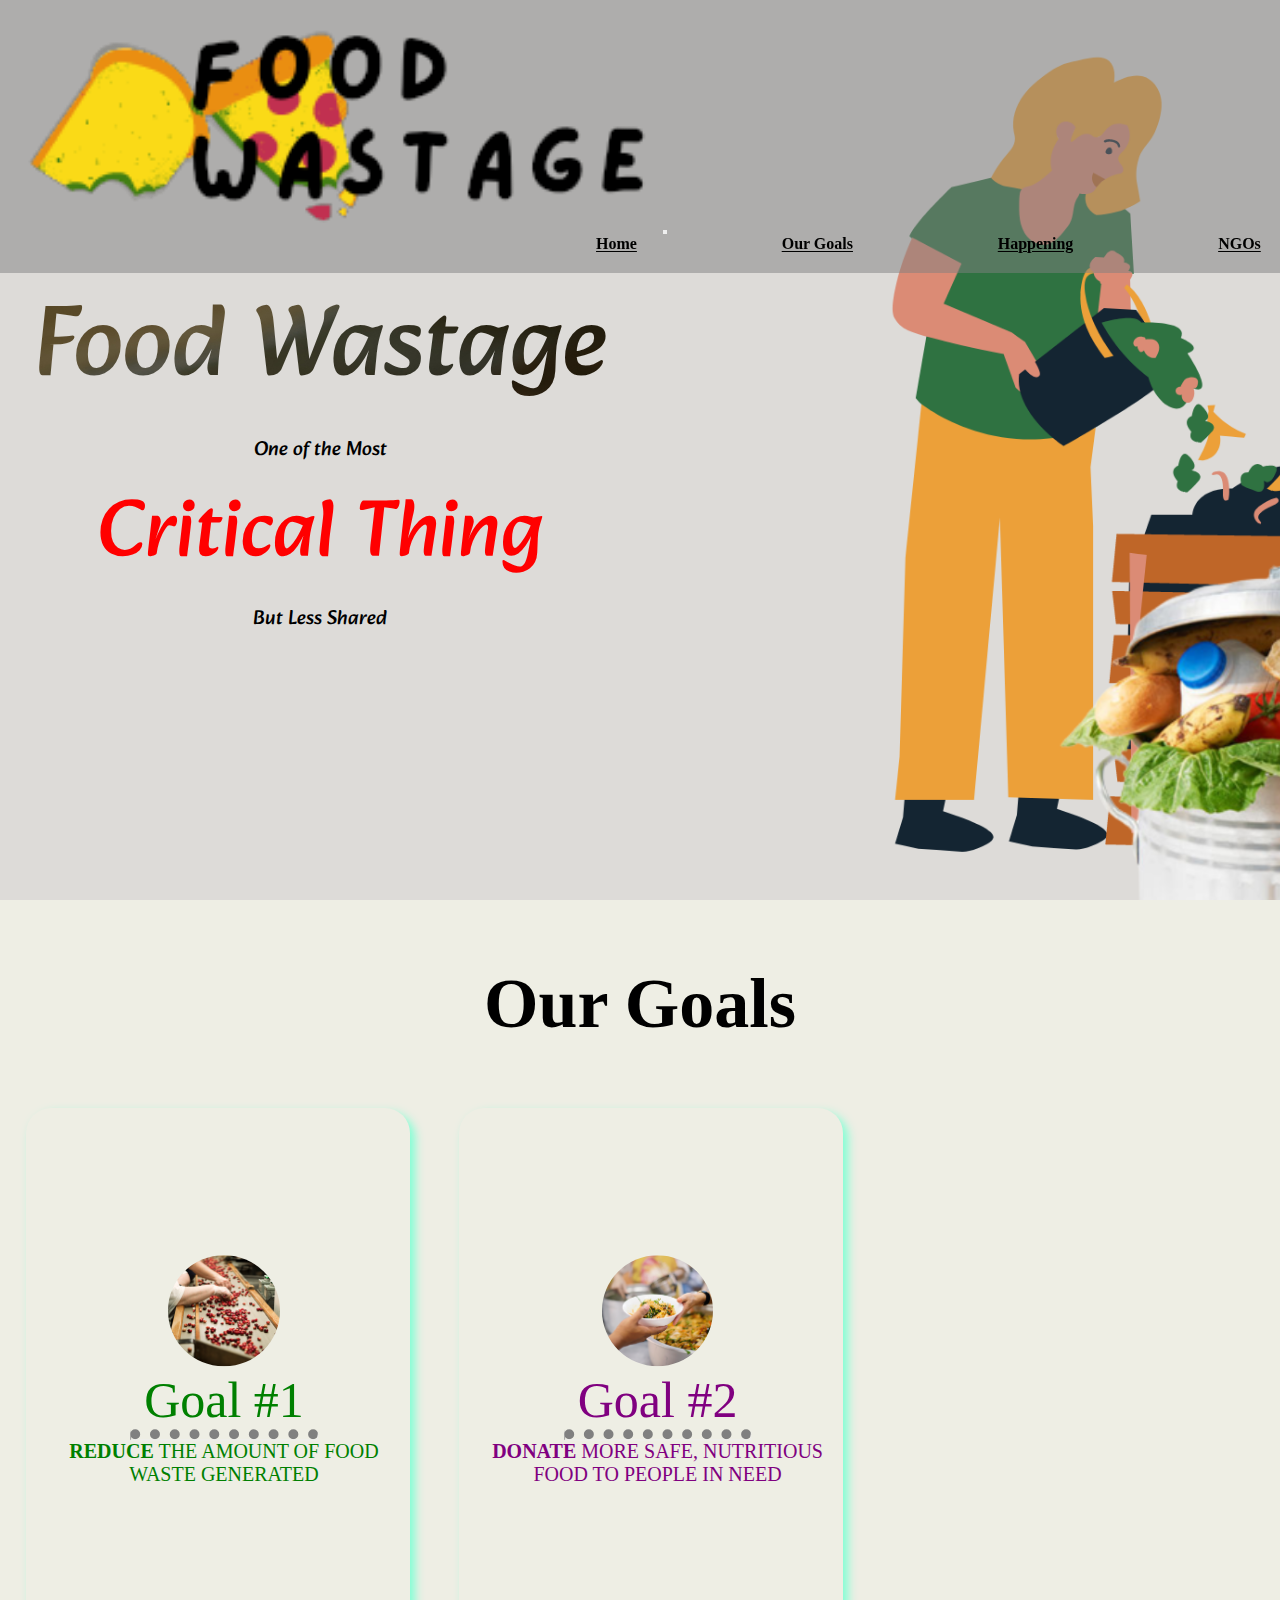
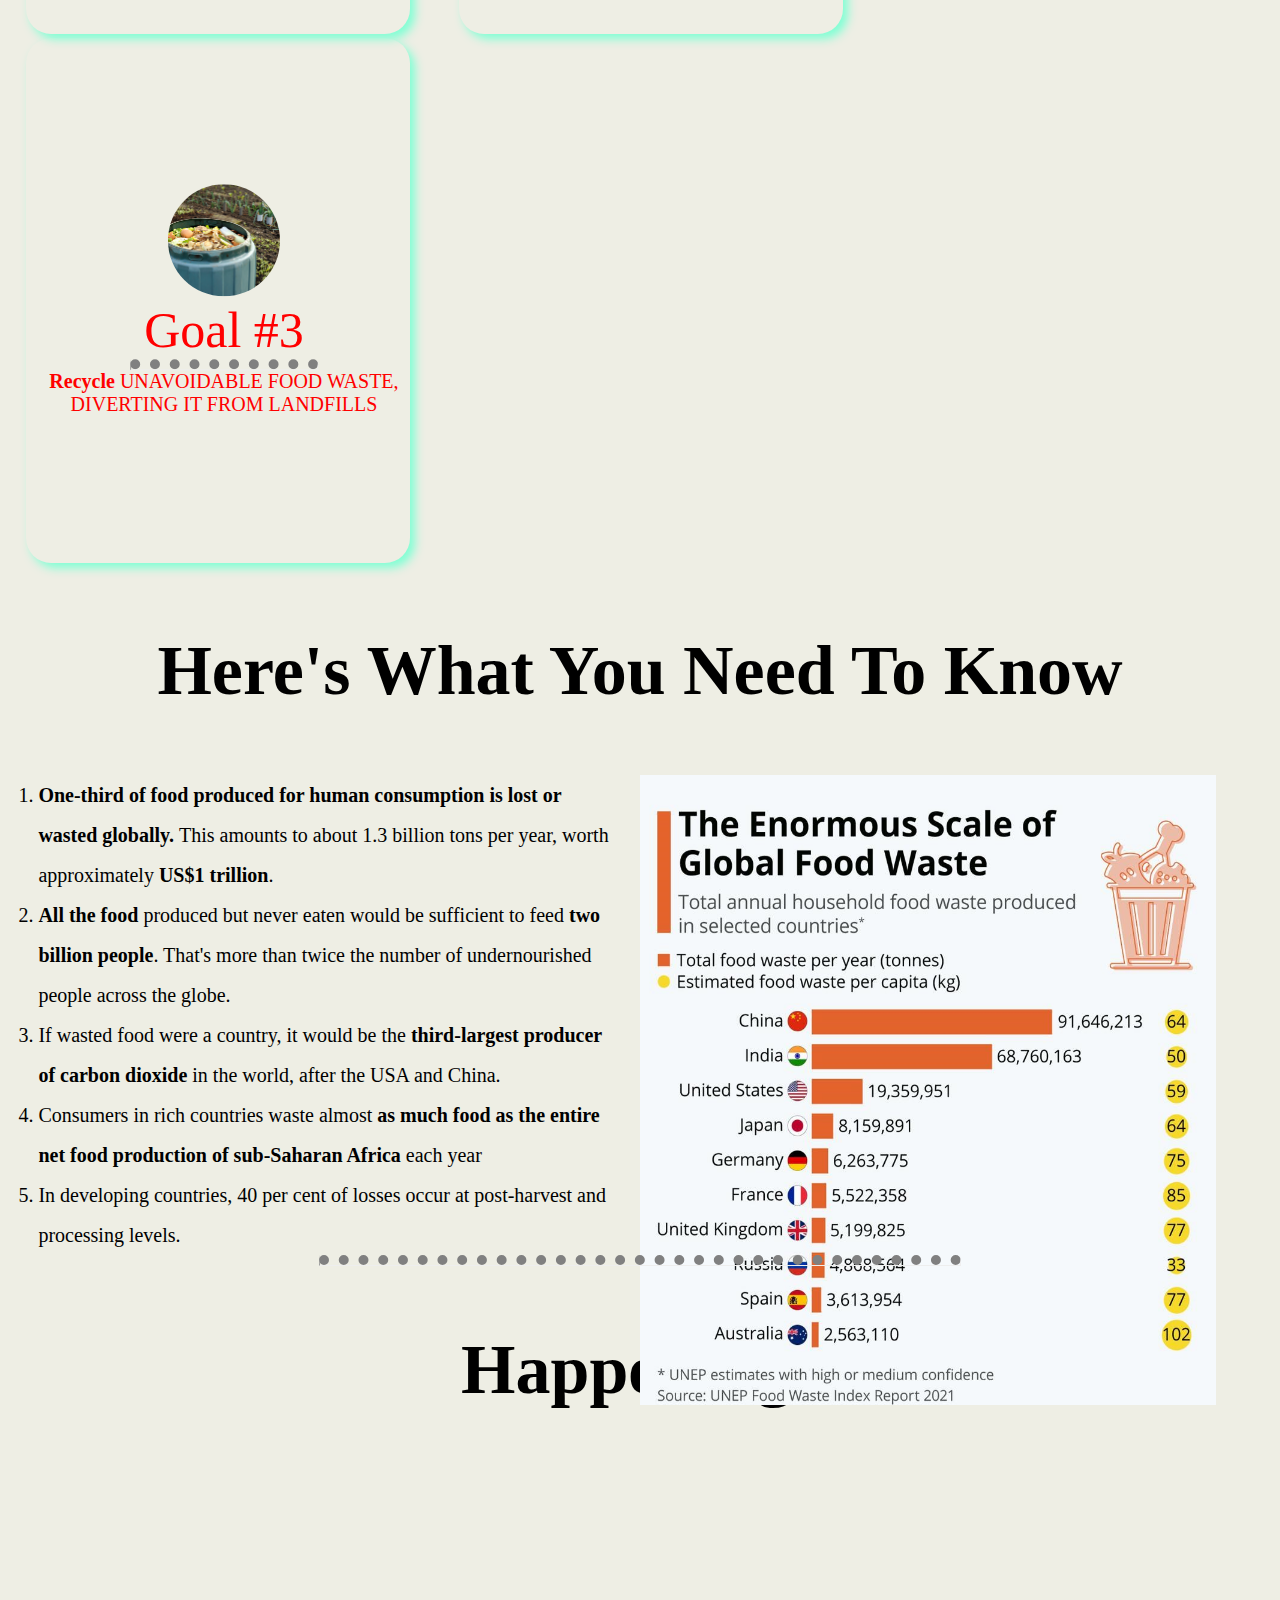
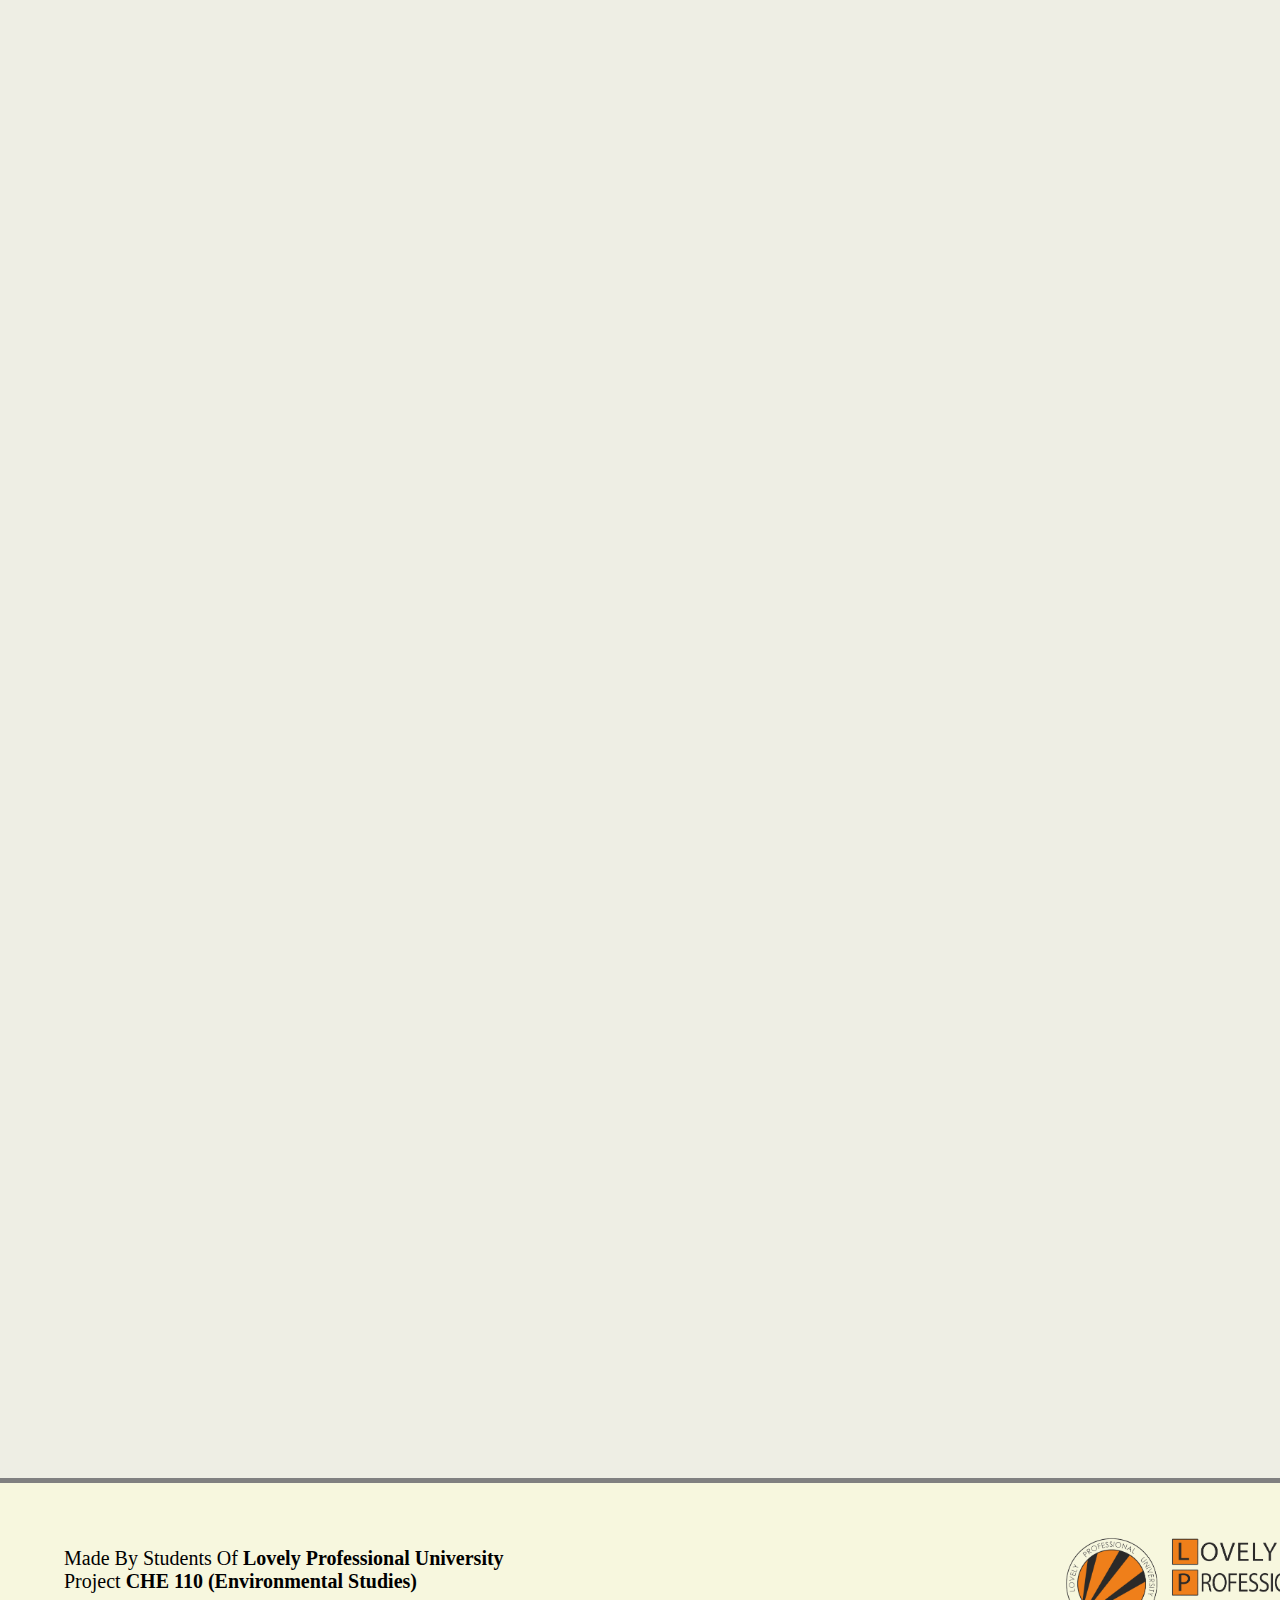
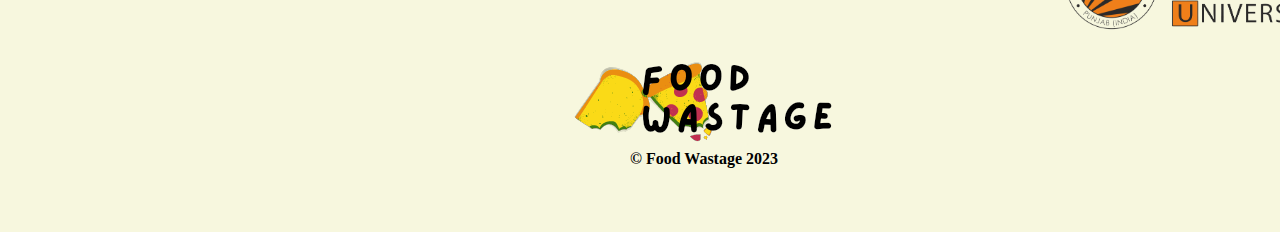
<file: Food Wastage/index.html>
<!DOCTYPE html>
<html lang="en">
<head>
    <meta charset="UTF-8">
    <meta http-equiv="X-UA-Compatible" content="IE=edge">

    <meta name="viewport" content="width=device-width, initial-scale=1.0">
    <title>Food Wastage</title>

    <link href="https://cdn.jsdelivr.net/npm/bootstrap@5.3.0-alpha3/dist/css/bootstrap.min.css" rel="stylesheet" integrity="sha384-KK94CHFLLe+nY2dmCWGMq91rCGa5gtU4mk92HdvYe+M/SXH301p5ILy+dN9+nJOZ" crossorigin="anonymous">
    <link rel="stylesheet" href="style.css">

    <link rel="preconnect" href="https://fonts.googleapis.com">
    <link rel="preconnect" href="https://fonts.gstatic.com" crossorigin>
    <link href="https://fonts.googleapis.com/css2?family=Alkatra&display=swap" rel="stylesheet">
    <link rel="preconnect" href="https://fonts.googleapis.com">
    <link rel="preconnect" href="https://fonts.gstatic.com" crossorigin>
    <link href="https://fonts.googleapis.com/css2?family=Rajdhani:wght@400;500&display=swap" rel="stylesheet">


    <link rel="apple-touch-icon" sizes="57x57" href="images/fav/apple-icon-57x57.png">
    <link rel="apple-touch-icon" sizes="60x60" href="images/fav/apple-icon-60x60.png">
    <link rel="apple-touch-icon" sizes="72x72" href="images/fav/apple-icon-72x72.png">
    <link rel="apple-touch-icon" sizes="76x76" href="images/fav/apple-icon-76x76.png">
    <link rel="apple-touch-icon" sizes="114x114" href="images/fav/apple-icon-114x114.png">
    <link rel="apple-touch-icon" sizes="120x120" href="images/fav/apple-icon-120x120.png">
    <link rel="apple-touch-icon" sizes="144x144" href="images/fav/apple-icon-144x144.png">
    <link rel="apple-touch-icon" sizes="152x152" href="images/fav/apple-icon-152x152.png">
    <link rel="apple-touch-icon" sizes="180x180" href="images/fav/apple-icon-180x180.png">
    <link rel="icon" type="image/png" sizes="192x192"  href="images/fav/android-icon-192x192.png">
    <link rel="icon" type="image/png" sizes="32x32" href="images/fav/favicon-32x32.png">
    <link rel="icon" type="image/png" sizes="96x96" href="images/fav/favicon-96x96.png">
    <link rel="icon" type="image/png" sizes="16x16" href="images/fav/favicon-16x16.png">
    <link rel="manifest" href="images/fav/manifest.json">
    <meta name="msapplication-TileColor" content="#ffffff">
    <meta name="msapplication-TileImage" content="images/fav/ms-icon-144x144.png">
    <meta name="theme-color" content="#ffffff">

</head>
<body>

    <nav class="navbar navbar-expand-lg bg-body-tertiary">
        <div class="container-fluid">
          <a class="navbar-brand" href="/index.html"><img src="images/logo.png" alt="logo" width="50%"></a>
          <button class="navbar-toggler" type="button" data-bs-toggle="collapse" data-bs-target="#navbarNavAltMarkup" aria-controls="navbarNavAltMarkup" aria-expanded="false" aria-label="Toggle navigation">
            <span class="navbar-toggler-icon"></span>
          </button>
          <div class="collapse navbar-collapse" id="navbarNavAltMarkup">
            <div class="navbar-nav">
              <a class="nav-link active" aria-current="page" href="#">Home</a>
              <a class="nav-link" href="#ourGoals">Our Goals</a>
              <a class="nav-link" href="#happening">Happening</a>
              <a class="nav-link" href="/donatingAgencies.html">NGOs</a>
            </div>
          </div>
        </div>
      </nav>

      <div id="home">
        <div class="container">
            <span class="topic">Food Wastage</span>  <br>
            <span class="hl"> One of the Most</span>  <br>
            <span class="rd"> Critical Thing </span>  <br>
            <span class="hl"> But Less Shared</span>  <br>
        </div>
      </div>

      <div id="ourGoals">
        
        <h2>Our Goals</h2>
        <div class="containerForCard">
            <div class="card reduce">
                <div class="front">
                    <img src="images/reduce.jpg" alt="reduce"> <br>
                    <span class="head"> Goal #1 </span> <br>
                    <hr>
                    <strong>REDUCE</strong> THE AMOUNT OF FOOD WASTE GENERATED
                </div>
                <div class="content">
                    A rough estimated figure by the Food and Agricultural Organisation (FAO) - Approximately 40% of the food produced in India is wasted every year due to fragmented food and inefficacious supply chain system
                </div>
            </div> 

            <div class="card donate">
                <div class="front">
                    <img src="images/donate.png" alt="donate"> <br>
                    <span class="head"> Goal #2 </span> <br><hr>
                    <strong>DONATE</strong> MORE SAFE, NUTRITIOUS FOOD TO PEOPLE IN NEED
                </div>
                <div class="content">
                    Some generated food waste is safe to eat, and can be donated to food banks and anti-hunger organizations, providing nutrition to those in need.
                </div>
            </div> 

            <div class="card recycle">
                <div class="front">
                    <img src="images/recycle.jpg" alt="recycle"> <br>
                    <span class="head"> Goal #3 </span> <br><hr>
                    <strong>Recycle</strong> UNAVOIDABLE FOOD WASTE, DIVERTING IT FROM LANDFILLS
                </div>
                <div class="content">
                    For food waste, a landfill is the end of the line; but when composted, it can be recycled into soil or energy.
                </div>
            </div> 
        </div>

      </div>



      <div id="highlights">
        <h2>Here's What You Need To Know</h2>
        <div class="hilCon">
            <ol>
                <li>
                    <p><strong> One-third of food produced for human consumption is lost or wasted globally. </strong>This amounts to about 1.3 billion tons per year, worth approximately <strong>US$1 trillion</strong>.</p>
                </li>
                <li>
                    <p><strong> All the food </strong>produced but never eaten would be sufficient to feed <strong>two billion people</strong>. That's more than twice the number of undernourished people across the globe.</p>
                </li>
                <li>
                    <p>If wasted food were a country, it would be the <strong>third-largest producer of carbon dioxide</strong> in the world, after the USA and China.</p>
                </li>
                <li>
                    <p>Consumers in rich countries waste almost <strong>as much food as the entire net food production of sub-Saharan Africa</strong> each year</p>
                </li>
                <li>
                    <p>In developing countries, 40 per cent of losses occur at post-harvest and processing levels.</p>
                </li>
            </ol>
        </div>
        <img src="images/states.jpg" alt="stastics">
      </div>

      <hr>



      <div id="happening">
        <h2>Happenings</h2>
        <iframe width="100%" height="1600" src="https://rss.app/embed/v1/wall/tTNNDBpef0i6Z5pM" frameborder="0"></iframe>
      </div>

      <div id="footer">
        <span class="footerText">
            Made By Students Of <strong>Lovely Professional University</strong> <br>
            Project <strong>CHE 110 (Environmental Studies)</strong>
        </span>
        <img class="img" src="images/lpu.png" alt="University Logo">

        <br>

        <div class="copy"> <img src="images/logo.png" alt="logo"> <br><strong> &copy; Food Wastage 2023 </strong></div>
      </div>


    <script src="https://cdn.jsdelivr.net/npm/bootstrap@5.3.0-alpha3/dist/js/bootstrap.bundle.min.js" integrity="sha384-ENjdO4Dr2bkBIFxQpeoTz1HIcje39Wm4jDKdf19U8gI4ddQ3GYNS7NTKfAdVQSZe" crossorigin="anonymous"></script>
</body>
</html>
</file>
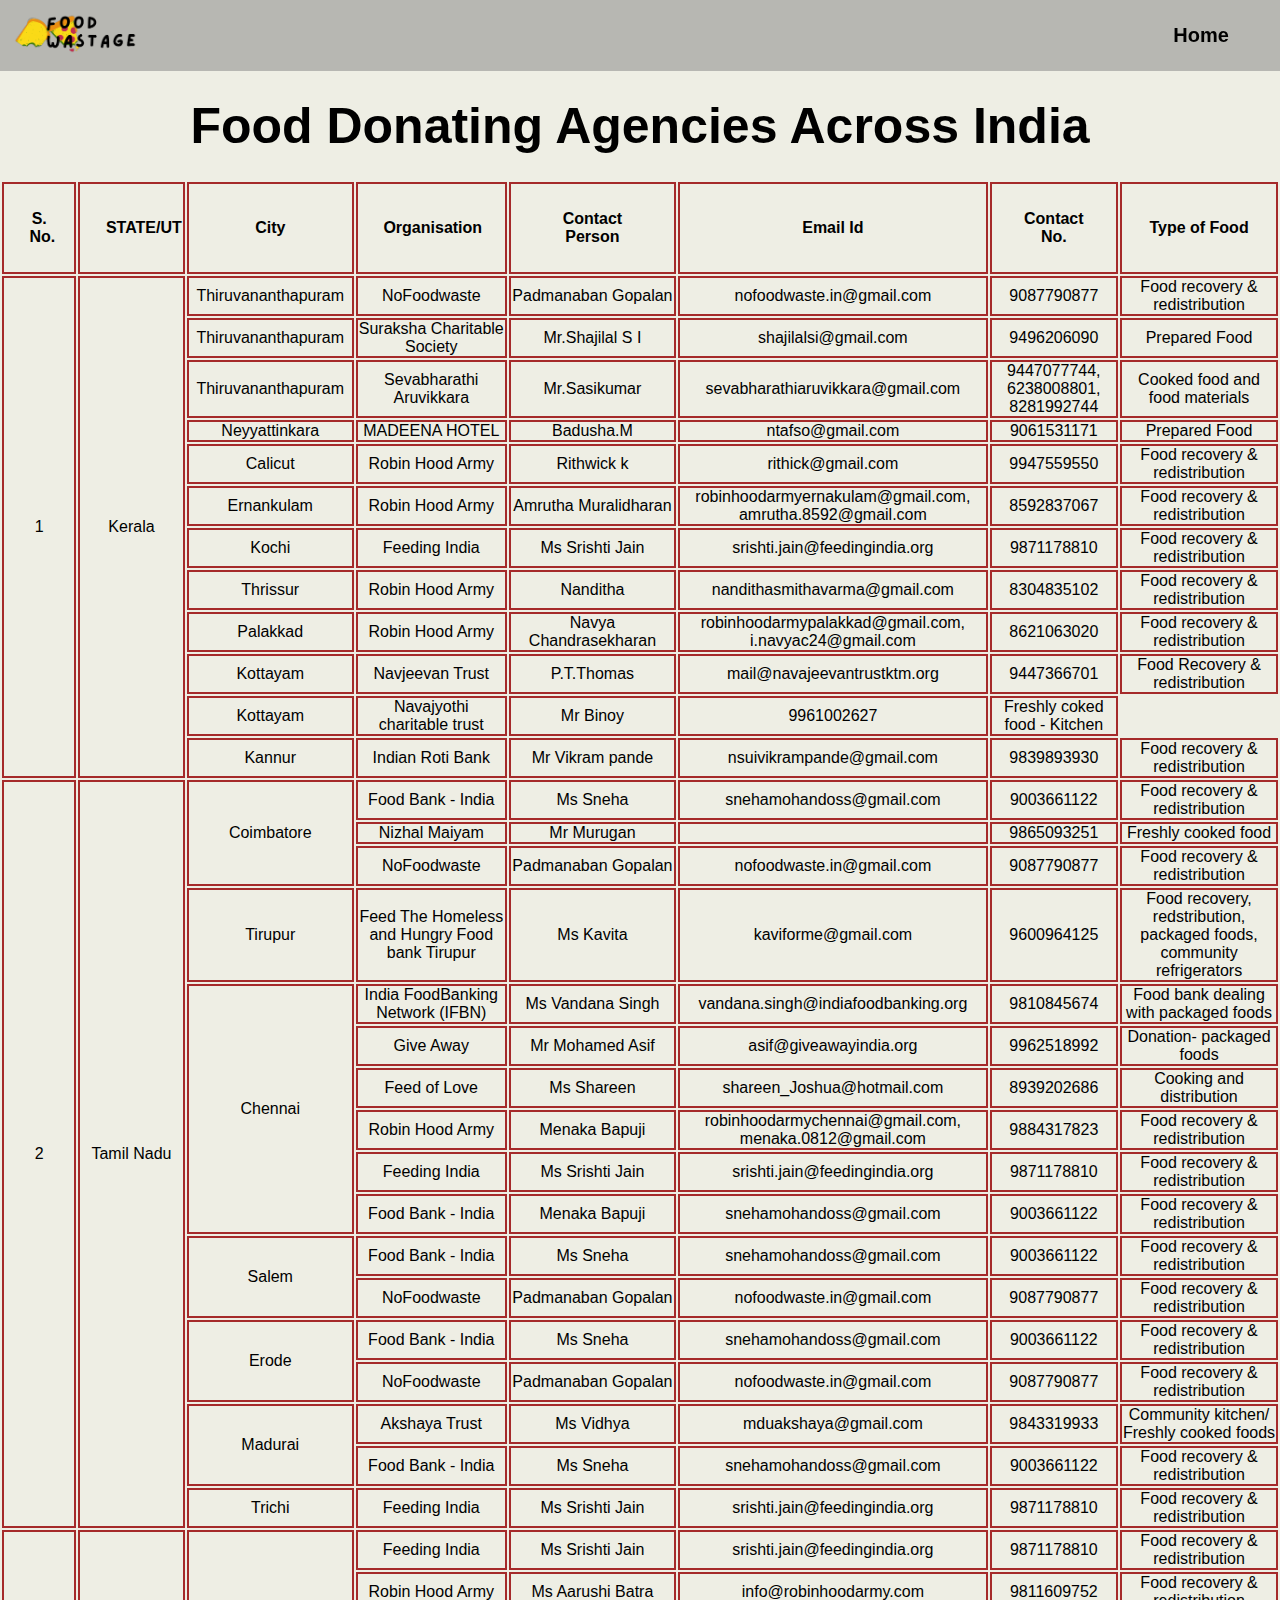
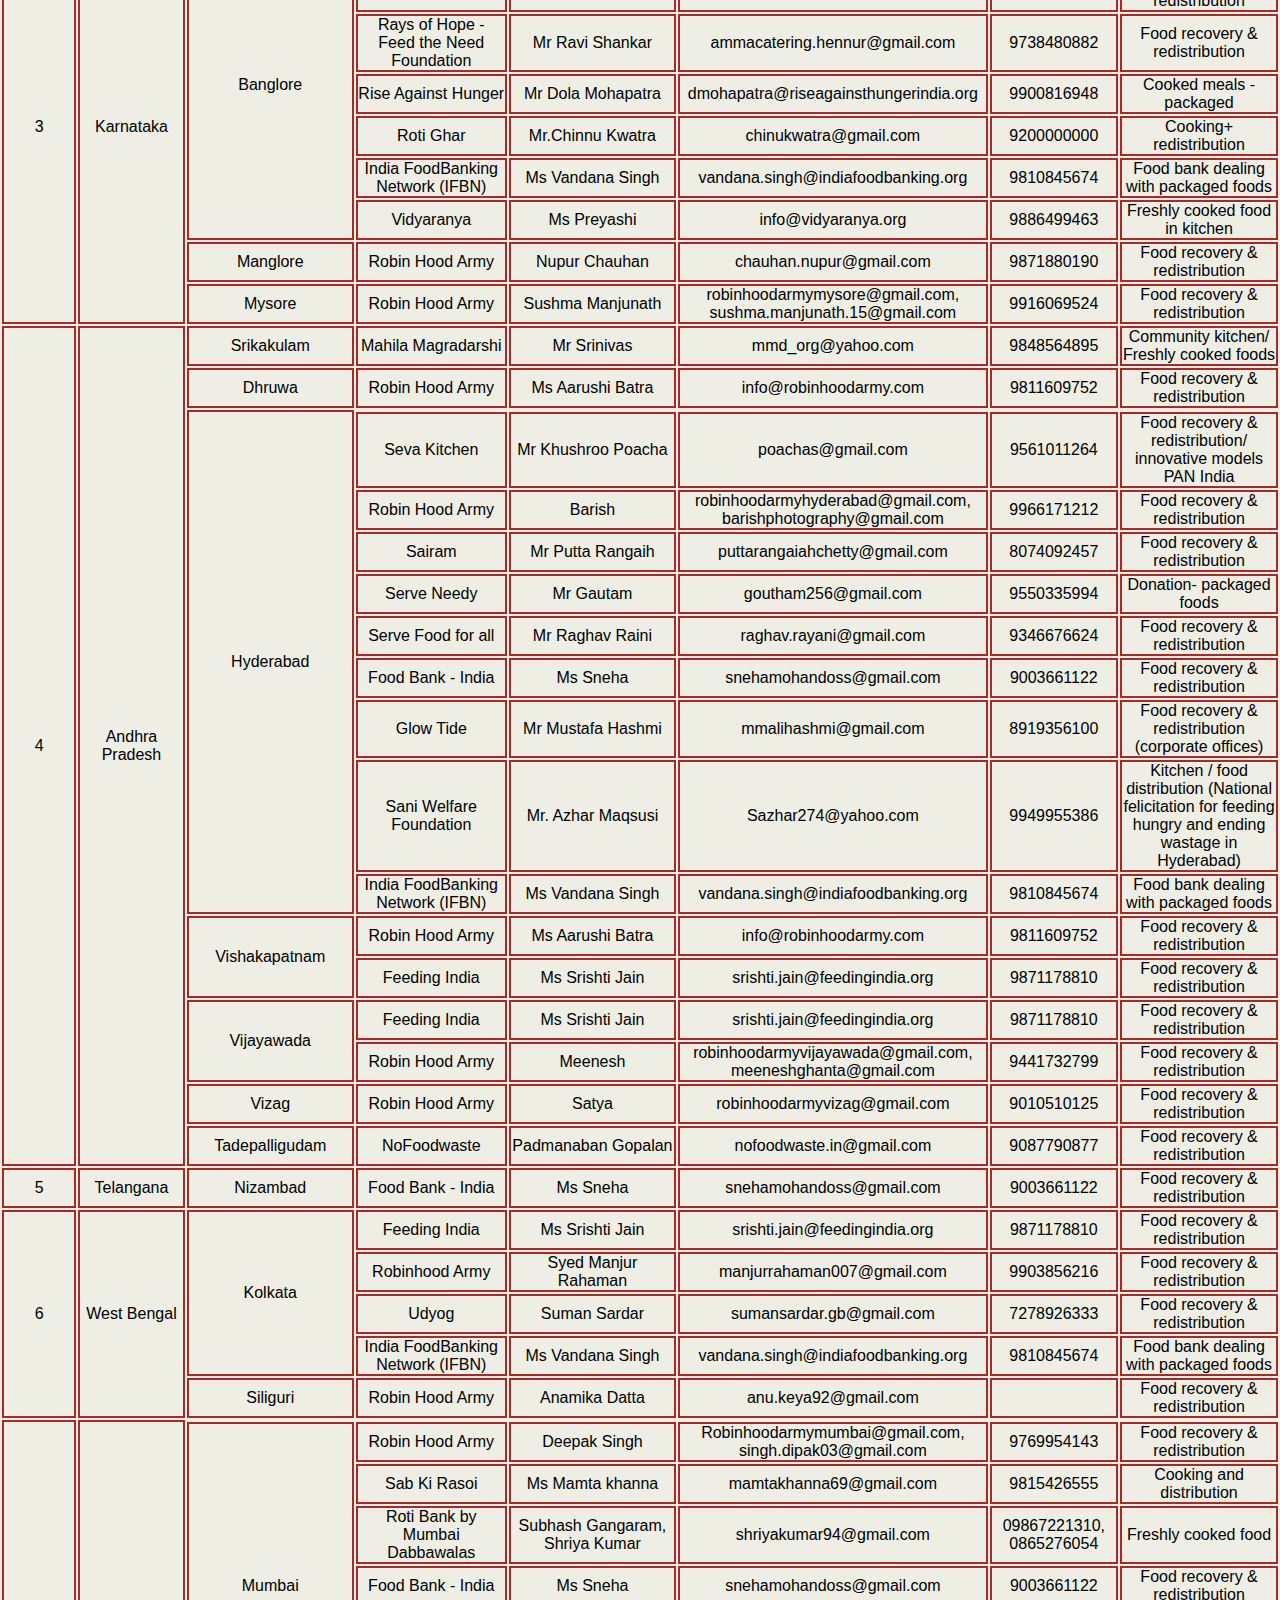
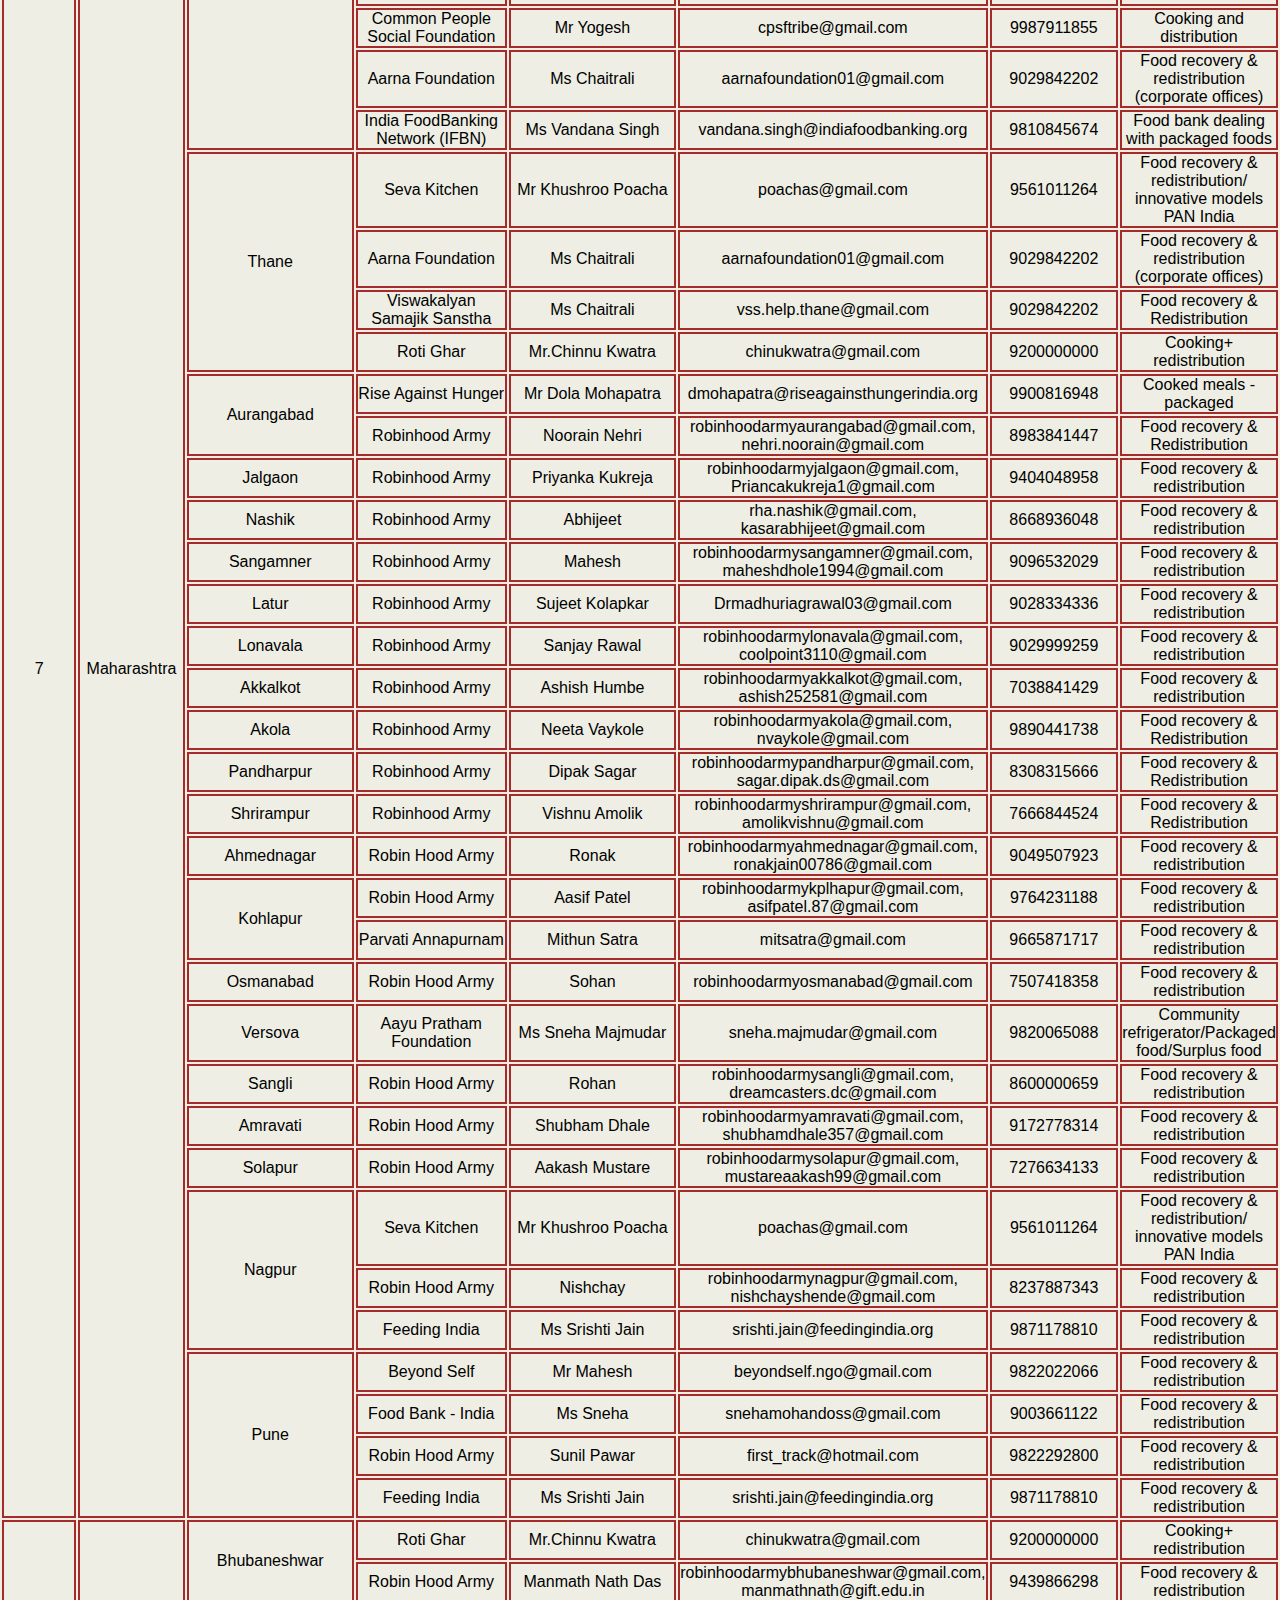
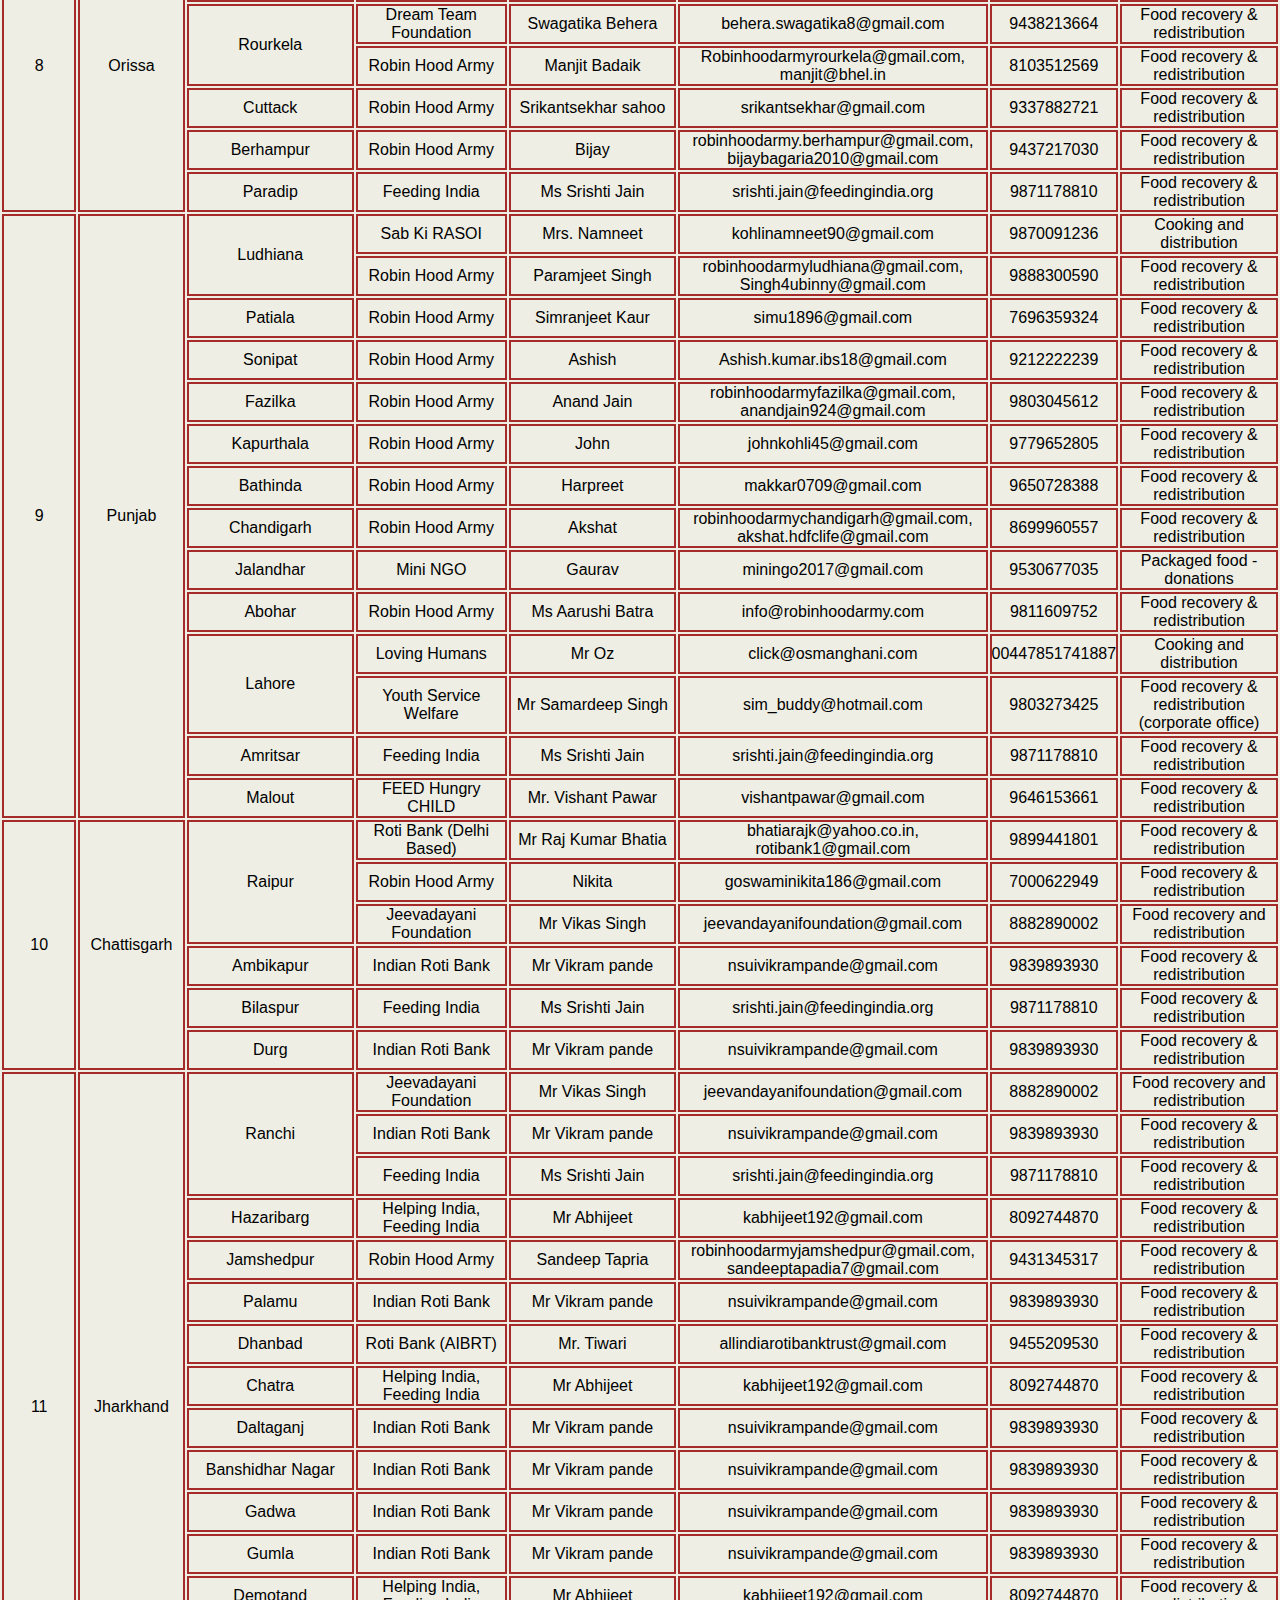
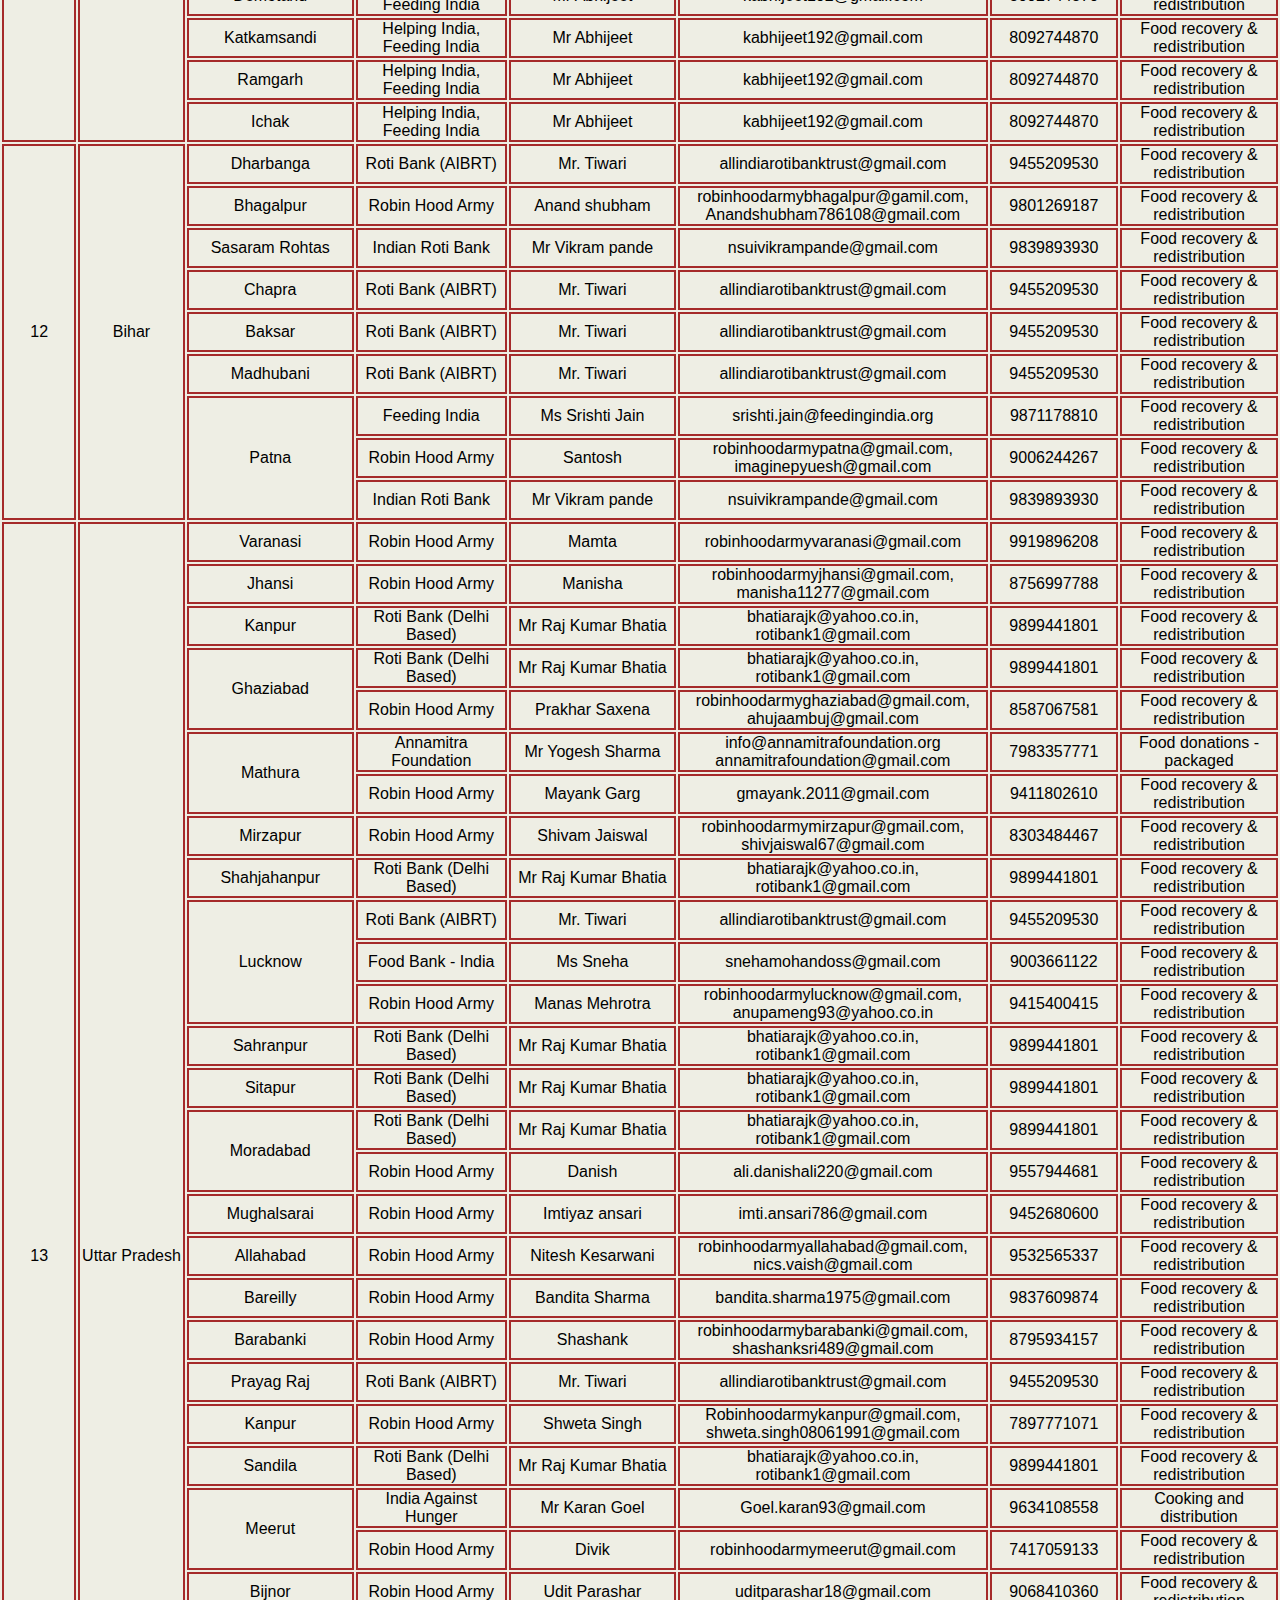
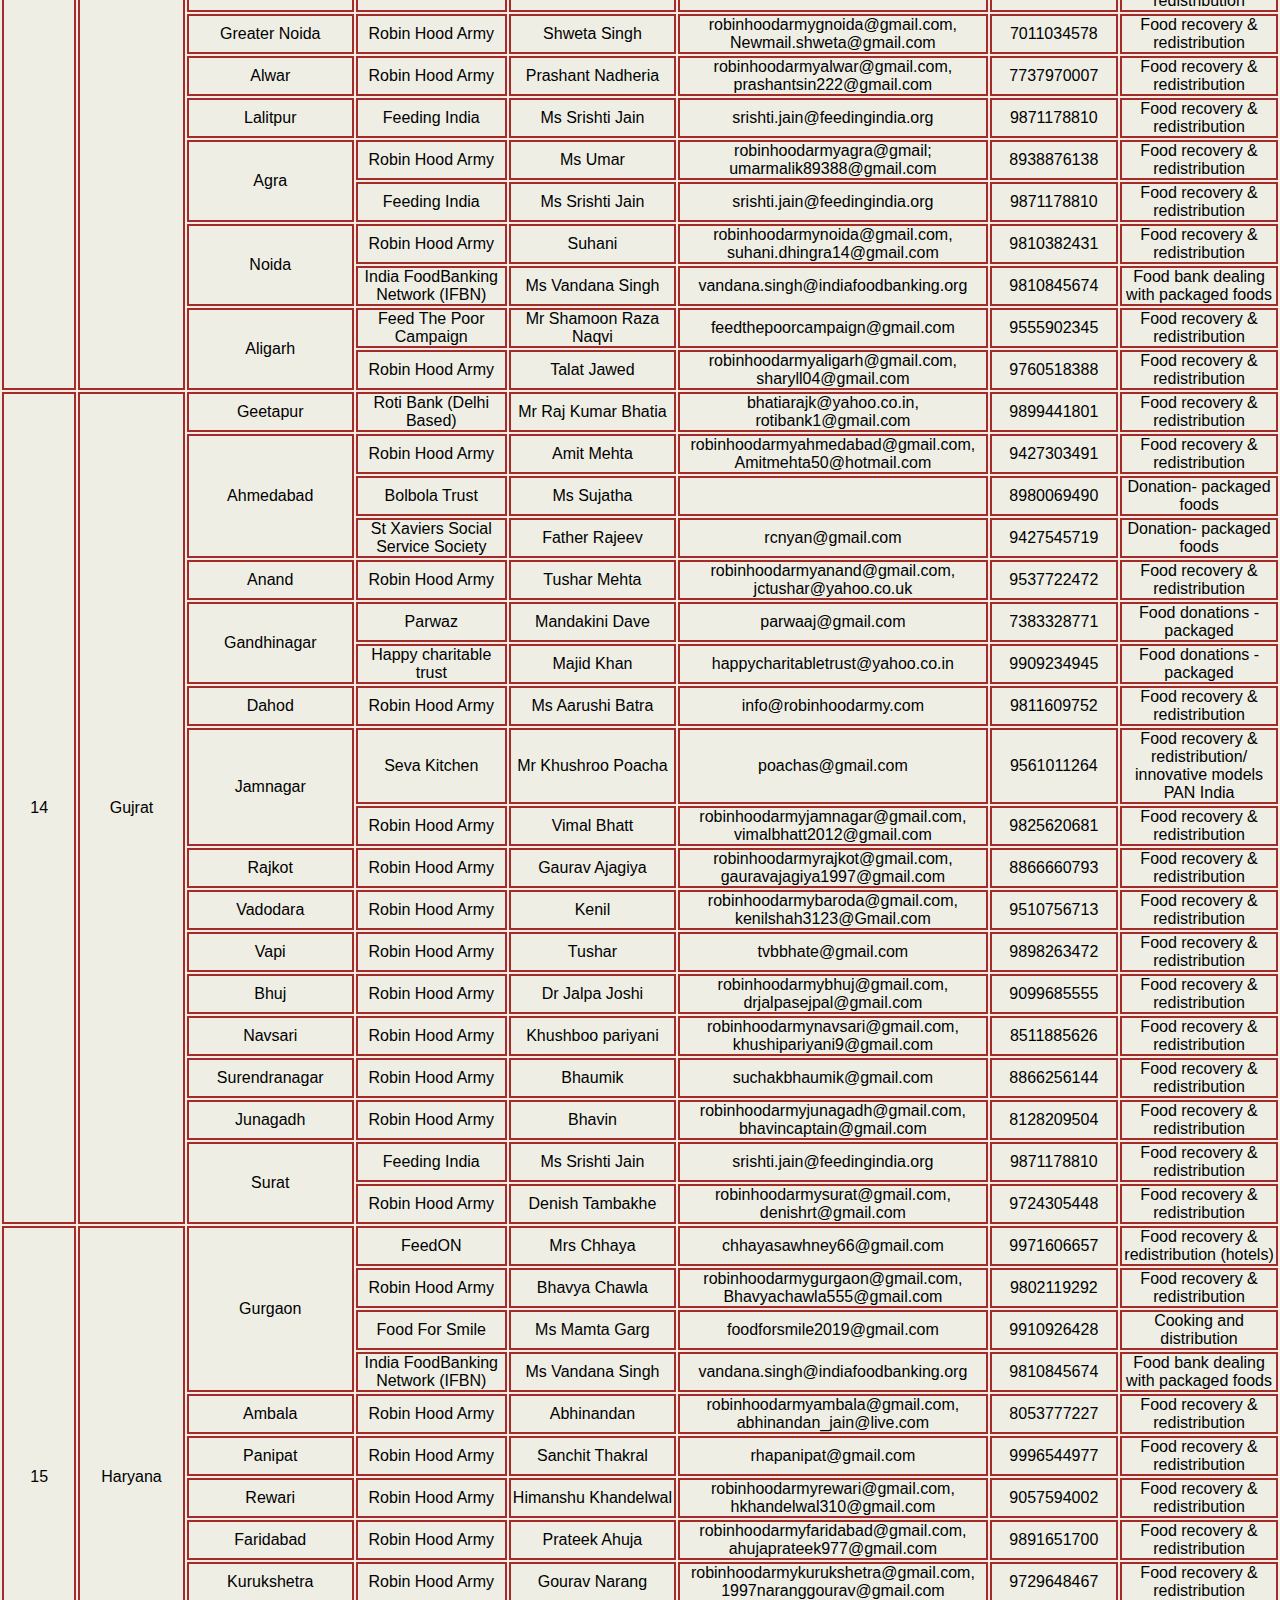
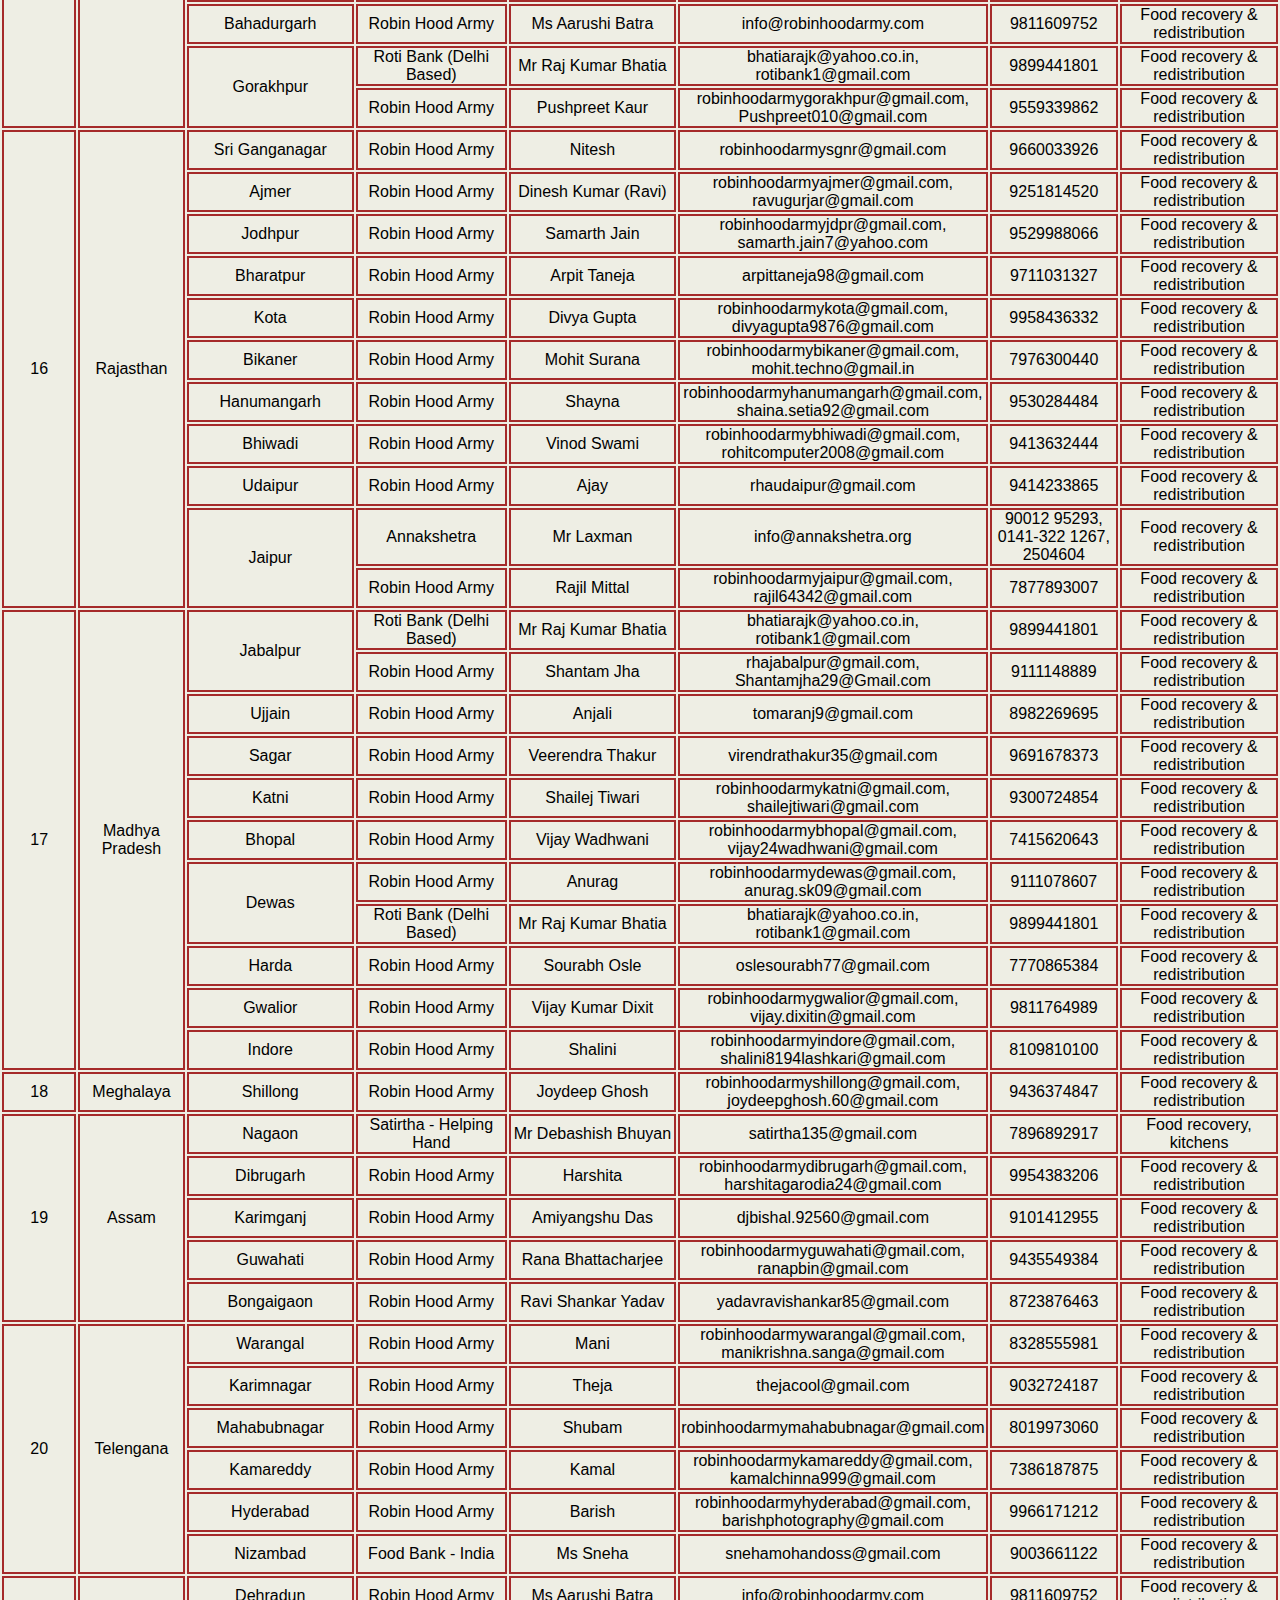
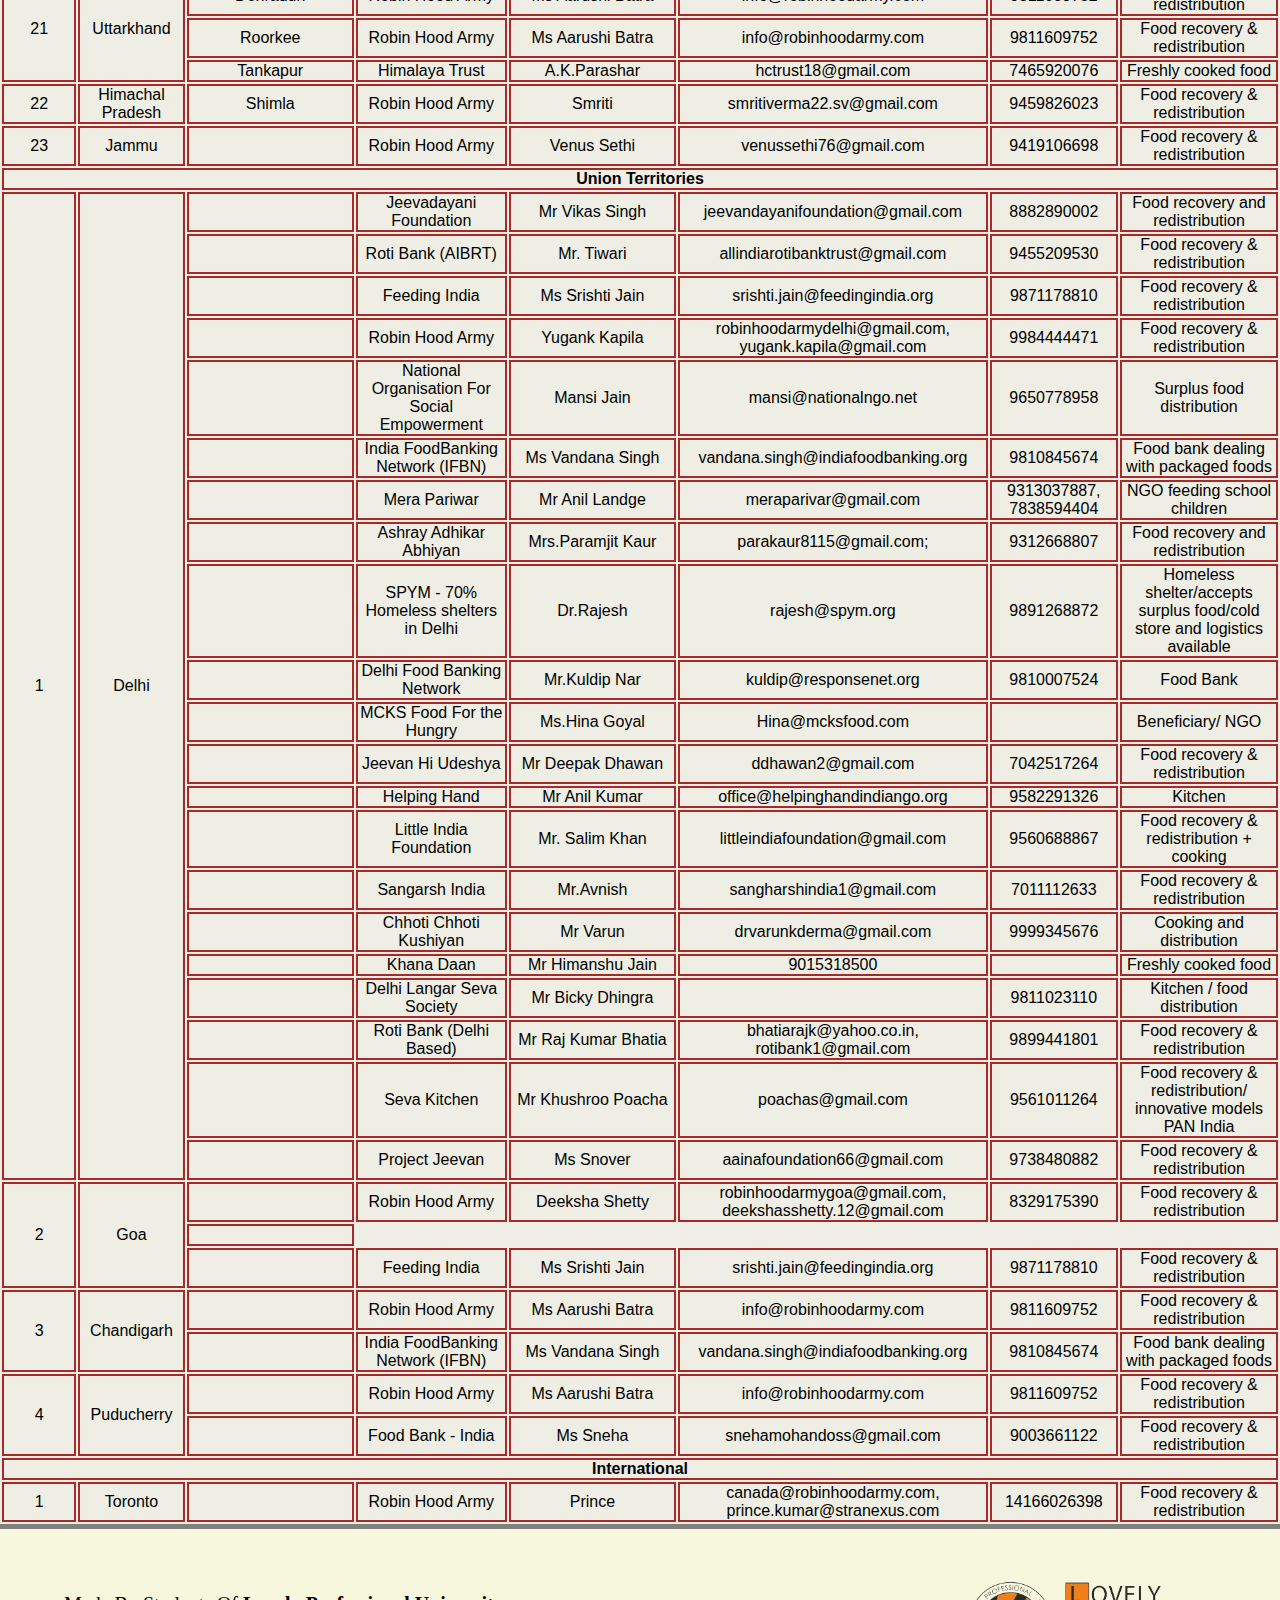
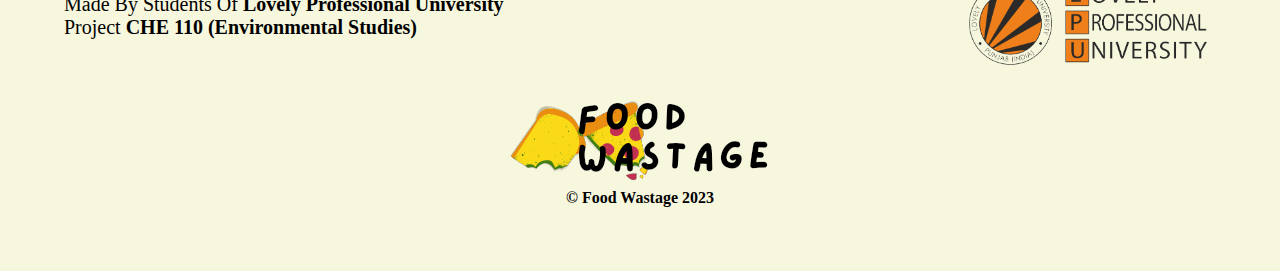
<file: Food Wastage/donatingAgencies.html>
<!DOCTYPE html>
<html lang="en">
<head>
    <meta charset="UTF-8">
    <meta http-equiv="X-UA-Compatible" content="IE=edge">
    <meta name="viewport" content="width=device-width, initial-scale=1.0">
    <title>Food Donating Agencies</title>


    <link rel="stylesheet" href="style2.css">

    <link rel="apple-touch-icon" sizes="57x57" href="images/fav/apple-icon-57x57.png">
    <link rel="apple-touch-icon" sizes="60x60" href="images/fav/apple-icon-60x60.png">
    <link rel="apple-touch-icon" sizes="72x72" href="images/fav/apple-icon-72x72.png">
    <link rel="apple-touch-icon" sizes="76x76" href="images/fav/apple-icon-76x76.png">
    <link rel="apple-touch-icon" sizes="114x114" href="images/fav/apple-icon-114x114.png">
    <link rel="apple-touch-icon" sizes="120x120" href="images/fav/apple-icon-120x120.png">
    <link rel="apple-touch-icon" sizes="144x144" href="images/fav/apple-icon-144x144.png">
    <link rel="apple-touch-icon" sizes="152x152" href="images/fav/apple-icon-152x152.png">
    <link rel="apple-touch-icon" sizes="180x180" href="images/fav/apple-icon-180x180.png">
    <link rel="icon" type="image/png" sizes="192x192"  href="images/fav/android-icon-192x192.png">
    <link rel="icon" type="image/png" sizes="32x32" href="images/fav/favicon-32x32.png">
    <link rel="icon" type="image/png" sizes="96x96" href="images/fav/favicon-96x96.png">
    <link rel="icon" type="image/png" sizes="16x16" href="images/fav/favicon-16x16.png">
    <link rel="manifest" href="images/fav/manifest.json">
    <meta name="msapplication-TileColor" content="#ffffff">
    <meta name="msapplication-TileImage" content="images/fav/ms-icon-144x144.png">
    <meta name="theme-color" content="#ffffff">

</head>
<body>


    <nav class="navbar navbar-expand-lg bg-body-tertiary">
        <div class="container-fluid">
          <a class="navbar-brand" href="/index.html"><img src="images/logo.png" alt="logo" width="50%"></a>

          <div class="collapse navbar-collapse" id="navbarNavAltMarkup">
            <div class="navbar-nav">
              <a class="nav-link active" aria-current="page" href="/index.html">Home</a>
            </div>
          </div>
        </div>
      </nav>


    <h1 class="headForDonate">Food Donating Agencies Across India</h1>

    <table class="table table-bordered table-hover table-responsive table-primary">
        <thead>
          <tr>
            <th width="8%">S. No.</th>
            <th width="9%">STATE/UT</th>
            <th width="14%">City</th>
            <th width="14%"> Organisation</th>
            <th width="15%">Contact Person</th>
            <th width="19%">Email Id </th>
            <th width="9%">Contact No. </th>
            <th width="12%">Type of Food </th>
          </tr>
        </thead>
        <tbody>
          <tr style="vertical-align:middle;">
            <td rowspan="12">1</td>
            <td rowspan="12">Kerala</td>
            <td>Thiruvananthapuram</td>
            <td>NoFoodwaste</td>
            <td>Padmanaban Gopalan</td>
            <td>nofoodwaste.in@gmail.com</td>
            <td>9087790877</td>
            <td>Food recovery &amp; redistribution</td>
          </tr>
    
    
    
       <tr>
            <td>Thiruvananthapuram </td>
            <td>Suraksha Charitable Society </td>
            <td>Mr.Shajilal S I</td>
            <td>shajilalsi@gmail.com</td>
            <td>9496206090</td>
            <td>Prepared Food</td>
          </tr>
          
          <tr>
            <td>Thiruvananthapuram </td>
            <td>Sevabharathi Aruvikkara </td>
            <td>	Mr.Sasikumar</td>
            <td>	sevabharathiaruvikkara@gmail.com</td>
            <td>9447077744, 6238008801, 8281992744</td>
            <td>Cooked food and food materials </td>
          </tr>

          <tr>
            <td>Neyyattinkara </td>
            <td>	MADEENA HOTEL</td>
            <td>Badusha.M</td>
            <td>ntafso@gmail.com</td>
            <td>9061531171</td>
            <td>Prepared Food</td>
          </tr>
          
          <tr>
            <td>Calicut</td>
            <td>Robin Hood Army</td>
            <td>Rithwick k</td>
            <td>rithick@gmail.com</td>
            <td>9947559550</td>
            <td>Food recovery &amp; redistribution</td>
          </tr>
          
          <tr>
            <td>Ernankulam</td>
            <td>Robin Hood Army</td>
            <td>Amrutha Muralidharan</td>
            <td>robinhoodarmyernakulam@gmail.com, amrutha.8592@gmail.com</td>
            <td>8592837067</td>
            <td>Food recovery &amp; redistribution</td>
          </tr>
          
          <tr>
            <td>Kochi</td>
            <td>Feeding India</td>
            <td>Ms Srishti Jain</td>
            <td>srishti.jain@feedingindia.org</td>
            <td>9871178810</td>
            <td>Food recovery &amp; redistribution</td>
            </tr>
            
           <tr>
            <td>Thrissur</td>
            <td>Robin Hood Army</td>
            <td>Nanditha</td>
            <td>nandithasmithavarma@gmail.com</td>
            <td>8304835102</td>
            <td>Food recovery &amp; redistribution</td>
            </tr>

            <tr>
            <td>Palakkad</td>
            <td>Robin Hood Army</td>
            <td>Navya Chandrasekharan</td>
            <td>robinhoodarmypalakkad@gmail.com, i.navyac24@gmail.com</td>
            <td>8621063020</td>
            <td>Food recovery &amp; redistribution</td>
            </tr>
           <tr>

          <td>Kottayam</td>
          <td>Navjeevan Trust</td>
          <td>P.T.Thomas</td>
          <td>mail@navajeevantrustktm.org</td>
          <td>9447366701</td>
          <td>Food Recovery &amp; redistribution</td>
      </tr>
      
      <tr>
                <td>Kottayam</td>
              <td>Navajyothi charitable trust</td>
              <td>Mr Binoy</td>
              <td>9961002627</td>
              <td>Freshly coked food - Kitchen</td>
            </tr>
            
            <tr>
              <td>Kannur</td>
              <td>Indian Roti Bank</td>
              <td>Mr Vikram pande</td>
              <td>nsuivikrampande@gmail.com</td>
              <td>9839893930</td>
              <td>Food recovery &amp; redistribution</td>
            </tr>
           
        
           
           
           <tr>
            <td rowspan="17">2</td>
            <td rowspan="17">Tamil Nadu</td>
            <td rowspan="3" style="vertical-align:middle;">Coimbatore</td>
            <td>Food Bank - India</td>
            <td>Ms Sneha</td>
            <td>snehamohandoss@gmail.com</td>
            <td>9003661122</td>
            <td>Food recovery &amp; redistribution</td>
          </tr>
          <tr>
            <td>Nizhal Maiyam</td>
            <td>Mr Murugan</td>
            <td>&nbsp;</td>
            <td>9865093251</td>
            <td>Freshly cooked food</td>
          </tr>
          <tr>
            <td>NoFoodwaste</td>
            <td>Padmanaban Gopalan</td>
            <td>nofoodwaste.in@gmail.com</td>
            <td>9087790877</td>
            <td>Food recovery &amp; redistribution</td>
          </tr>
    <tr>
              <td>Tirupur</td>
            <td>Feed The Homeless and Hungry Food bank Tirupur</td>
            <td>Ms Kavita</td>
            <td>kaviforme@gmail.com</td>
            <td>9600964125</td>
            <td>Food recovery, redstribution, packaged foods, community refrigerators</td>
          </tr>
          <tr>
              <td rowspan="6" style="vertical-align:middle;">Chennai</td>
            <td>India FoodBanking Network (IFBN)</td>
            <td>Ms Vandana Singh</td>
            <td>vandana.singh@indiafoodbanking.org</td>
            <td>9810845674</td>
            <td>Food bank dealing with packaged foods</td>
          </tr>
          <tr>
            <td>Give Away</td>
            <td>Mr Mohamed Asif</td>
            <td>asif@giveawayindia.org</td>
            <td>9962518992</td>
            <td>Donation- packaged foods</td>
          </tr>
          <tr>
            <td>Feed of Love</td>
            <td>Ms Shareen</td>
            <td>shareen_Joshua@hotmail.com</td>
            <td>8939202686</td>
            <td>Cooking and distribution</td>
          </tr>
          <tr>
            <td>Robin Hood Army</td>
            <td>Menaka Bapuji</td>
            <td>robinhoodarmychennai@gmail.com, menaka.0812@gmail.com</td>
            <td>9884317823</td>
            <td>Food recovery &amp; redistribution</td>
          </tr>
          <tr>
            <td>Feeding India</td>
            <td>Ms Srishti Jain</td>
            <td>srishti.jain@feedingindia.org</td>
            <td>9871178810</td>
            <td>Food recovery &amp; redistribution</td>
          </tr>
          <tr>
            <td>Food Bank - India</td>
            <td>Menaka Bapuji</td>
            <td>snehamohandoss@gmail.com</td>
            <td>9003661122</td>
            <td>Food recovery &amp; redistribution</td>
          </tr>
          <tr>
              <td rowspan="2" style="vertical-align:middle;">Salem</td>
            <td>Food Bank - India</td>
            <td>Ms Sneha</td>
            <td>snehamohandoss@gmail.com</td>
            <td>9003661122</td>
            <td>Food recovery &amp; redistribution</td>
          </tr>
          <tr>
            <td>NoFoodwaste</td>
            <td>Padmanaban Gopalan</td>
            <td>nofoodwaste.in@gmail.com</td>
            <td>9087790877</td>
            <td>Food recovery &amp; redistribution</td>
          </tr>
          
          <tr>
              <td rowspan="2" style="vertical-align:middle;">Erode</td>
            <td>Food Bank - India</td>
            <td>Ms Sneha</td>
            <td>snehamohandoss@gmail.com</td>
            <td>9003661122</td>
            <td>Food recovery &amp; redistribution</td>
          </tr>
          <tr>
            <td>NoFoodwaste</td>
            <td>Padmanaban Gopalan</td>
            <td>nofoodwaste.in@gmail.com</td>
            <td>9087790877</td>
            <td>Food recovery &amp; redistribution</td>
          </tr>
          <tr>
              <td rowspan="2" style="vertical-align:middle;">Madurai</td>
            <td>Akshaya Trust</td>
            <td>Ms Vidhya</td>
            <td>mduakshaya@gmail.com</td>
            <td>9843319933</td>
            <td>Community kitchen/ Freshly cooked foods</td>
          </tr>
          <tr>
            <td>Food Bank - India</td>
            <td>Ms Sneha</td>
            <td>snehamohandoss@gmail.com</td>
            <td>9003661122</td>
            <td>Food recovery &amp; redistribution</td>
          </tr>
          <tr>
            <td style="vertical-align:middle;">Trichi</td>
            <td>Feeding India</td>
            <td>Ms Srishti Jain</td>
            <td>srishti.jain@feedingindia.org</td>
            <td>9871178810</td>
            <td>Food recovery &amp; redistribution</td>
          </tr>
          
         
           <tr>
             <td rowspan="9">3</td>
             <td rowspan="9">Karnataka</td>
             <td rowspan="7" style="vertical-align:middle;">Banglore</td>
            <td>Feeding India</td>
            <td>Ms Srishti Jain</td>
            <td>srishti.jain@feedingindia.org</td>
            <td>9871178810</td>
            <td>Food recovery &amp; redistribution</td>
          </tr>
           <tr>
             <td>Robin Hood Army</td>
            <td>Ms Aarushi Batra</td>
            <td>info@robinhoodarmy.com</td>
            <td>9811609752</td>
            <td>Food recovery &amp; redistribution</td>
           </tr>
           <tr>
             <td>Rays of Hope - Feed the Need Foundation</td>
             <td>Mr Ravi Shankar</td>
             <td>ammacatering.hennur@gmail.com</td>
             <td>9738480882</td>
             <td>Food recovery &amp; redistribution</td>
           </tr>
           <tr>
             <td>Rise Against Hunger</td>
            <td>Mr Dola Mohapatra</td>
            <td>dmohapatra@riseagainsthungerindia.org</td>
            <td>9900816948</td>
            <td>Cooked meals - packaged </td>
           </tr>
           <tr>
             <td>Roti Ghar</td>
             <td>Mr.Chinnu Kwatra</td>
             <td>chinukwatra@gmail.com</td>
             <td>9200000000</td>
             <td>Cooking+ redistribution</td>
           </tr>
           <tr>
             <td>India FoodBanking Network (IFBN)</td>
            <td>Ms Vandana Singh</td>
            <td>vandana.singh@indiafoodbanking.org</td>
            <td>9810845674</td>
            <td>Food bank dealing with packaged foods</td>
           </tr>
           <tr>
             <td>Vidyaranya</td>
             <td>Ms Preyashi</td>
             <td>info@vidyaranya.org</td>
             <td>9886499463</td>
             <td>Freshly cooked food in kitchen</td>
           </tr>
           <tr>
             <td style="vertical-align:middle;">Manglore</td>
              <td>Robin Hood Army</td>
            <td>Nupur Chauhan</td>
            <td>chauhan.nupur@gmail.com</td>
            <td>9871880190</td>
            <td>Food recovery &amp; redistribution</td>
           </tr>
           <tr>
             <td style="vertical-align:middle;">Mysore</td>
              <td>Robin Hood Army</td>
            <td>Sushma Manjunath</td>
            <td>robinhoodarmymysore@gmail.com, sushma.manjunath.15@gmail.com</td>
            <td>9916069524</td>
            <td>Food recovery &amp; redistribution</td>
           </tr>
          
           <tr>
             <td rowspan="18">4</td>
             <td rowspan="18">Andhra Pradesh </td>
             <td style="vertical-align:middle;">Srikakulam</td>
            <td>Mahila Magradarshi</td>
            <td>Mr Srinivas</td>
            <td>mmd_org@yahoo.com</td>
            <td>9848564895</td>
            <td>Community kitchen/ Freshly cooked foods</td>
          </tr>
           <tr>
             <td style="vertical-align:middle;">Dhruwa</td>
             <td>Robin Hood Army</td>
            <td>Ms Aarushi Batra</td>
            <td>info@robinhoodarmy.com</td>
            <td>9811609752</td>
            <td>Food recovery &amp; redistribution</td>
           </tr>
           <tr>
             <td rowspan="10" style="vertical-align:middle;">Hyderabad</td>
           </tr>
           <tr>
             <td>Seva Kitchen</td>
             <td>Mr Khushroo Poacha</td>
             <td>poachas@gmail.com</td>
             <td>9561011264</td>
             <td>Food recovery &amp; redistribution/ innovative models PAN India</td>
           </tr>
           <tr>
             <td>Robin Hood Army</td>
            <td>Barish</td>
            <td>robinhoodarmyhyderabad@gmail.com, barishphotography@gmail.com</td>
            <td>9966171212</td>
            <td>Food recovery &amp; redistribution</td>
           </tr>
           <tr>
             <td>Sairam</td>
             <td>Mr Putta Rangaih</td>
             <td>puttarangaiahchetty@gmail.com</td>
             <td>8074092457</td>
             <td>Food recovery &amp; redistribution</td>
           </tr>
           <tr>
             <td>Serve Needy</td>
             <td>Mr Gautam</td>
             <td>goutham256@gmail.com</td>
             <td>9550335994</td>
             <td>Donation- packaged foods</td>
           </tr>
           <tr>
             <td>Serve Food for all</td>
             <td>Mr Raghav Raini</td>
             <td>raghav.rayani@gmail.com</td>
             <td>9346676624</td>
             <td>Food recovery &amp; redistribution</td>
           </tr>
           <tr>
             <td>Food Bank - India</td>
            <td>Ms Sneha</td>
            <td>snehamohandoss@gmail.com</td>
            <td>9003661122</td>
            <td>Food recovery &amp; redistribution</td>
           </tr>
           <tr>
             <td>Glow Tide</td>
             <td>Mr Mustafa Hashmi</td>
             <td>mmalihashmi@gmail.com</td>
             <td>8919356100</td>
             <td>Food recovery &amp; redistribution (corporate offices)</td>
           </tr>
           <tr>
             <td>Sani Welfare Foundation</td>
             <td>Mr. Azhar Maqsusi</td>
             <td>Sazhar274@yahoo.com</td>
             <td>9949955386</td>
             <td>Kitchen / food distribution (National felicitation for feeding hungry and ending wastage in Hyderabad)</td>
           </tr>
           <tr>
             <td>India FoodBanking Network (IFBN)</td>
            <td>Ms Vandana Singh</td>
            <td>vandana.singh@indiafoodbanking.org</td>
            <td>9810845674</td>
            <td>Food bank dealing with packaged foods</td>
           </tr>
           <tr>
             <td rowspan="2" style="vertical-align:middle;">Vishakapatnam</td>
             <td>Robin Hood Army</td>
            <td>Ms Aarushi Batra</td>
            <td>info@robinhoodarmy.com</td>
            <td>9811609752</td>
            <td>Food recovery &amp; redistribution</td>
           </tr>
           <tr>
             <td>Feeding India</td>
            <td>Ms Srishti Jain</td>
            <td>srishti.jain@feedingindia.org</td>
            <td>9871178810</td>
            <td>Food recovery &amp; redistribution</td>
           </tr>
           <tr>
             <td rowspan="2" style="vertical-align:middle;">Vijayawada</td>
             <td>Feeding India</td>
            <td>Ms Srishti Jain</td>
            <td>srishti.jain@feedingindia.org</td>
            <td>9871178810</td>
            <td>Food recovery &amp; redistribution</td>
           </tr>
           <tr>
             <td>Robin Hood Army</td>
             <td>Meenesh</td>
             <td>robinhoodarmyvijayawada@gmail.com, meeneshghanta@gmail.com</td>
             <td>9441732799</td>
             <td>Food recovery &amp; redistribution</td>
           </tr>
           <tr>
             <td style="vertical-align:middle;">Vizag</td>
             <td>Robin Hood Army</td>
             <td>Satya</td>
             <td>robinhoodarmyvizag@gmail.com</td>
             <td>9010510125</td>
             <td>Food recovery &amp; redistribution</td>
           </tr>
           <tr>
             <td style="vertical-align:middle;">Tadepalligudam</td>
             <td>NoFoodwaste</td>
            <td>Padmanaban Gopalan</td>
            <td>nofoodwaste.in@gmail.com</td>
            <td>9087790877</td>
            <td>Food recovery &amp; redistribution</td>
           </tr>
           
           
           <tr>
             <td>5</td>
             <td>Telangana</td>
             <td style="vertical-align:middle;">Nizambad</td>
            <td>Food Bank - India</td>
            <td>Ms Sneha</td>
            <td>snehamohandoss@gmail.com</td>
            <td>9003661122</td>
            <td>Food recovery &amp; redistribution</td>
          </tr>
           
           
           
           <tr>
             <td rowspan="5">6</td>
             <td rowspan="5">West Bengal</td>
             <td rowspan="4" style="vertical-align:middle;">Kolkata</td>
            <td>Feeding India</td>
            <td>Ms Srishti Jain</td>
            <td>srishti.jain@feedingindia.org</td>
            <td>9871178810</td>
            <td>Food recovery &amp; redistribution</td>
          </tr>
           <tr>
             <td>Robinhood Army</td>
             <td>Syed Manjur Rahaman</td>
             <td>manjurrahaman007@gmail.com</td>
             <td>9903856216</td>
             <td>Food recovery &amp; redistribution</td>
           </tr>
           <tr>
             <td>Udyog</td>
             <td>Suman Sardar</td>
             <td>sumansardar.gb@gmail.com</td>
             <td>7278926333</td>
             <td>Food recovery &amp; redistribution</td>
           </tr>
           <tr>
             <td>India FoodBanking Network (IFBN)</td>
            <td>Ms Vandana Singh</td>
            <td>vandana.singh@indiafoodbanking.org</td>
            <td>9810845674</td>
            <td>Food bank dealing with packaged foods</td>
           </tr>
           
           
           <tr>
             <td style="vertical-align:middle;">Siliguri</td>
             <td>Robin Hood Army</td>
            <td>Anamika Datta</td>
            <td>anu.keya92@gmail.com</td>
            <td>&nbsp;</td>
            <td>Food recovery &amp; redistribution</td>
           </tr>
           
          <tr>
            <td rowspan="38">7</td>
            <td rowspan="38">Maharashtra</td>
          </tr>
    
          <tr>
              <td rowspan="7" style="vertical-align:middle;">Mumbai</td>
            <td>Robin Hood Army</td>
            <td>Deepak Singh</td>
            <td>Robinhoodarmymumbai@gmail.com, singh.dipak03@gmail.com</td>
            <td>9769954143</td>
            <td>Food recovery &amp; redistribution</td>
          </tr>
          <tr>
            <td>Sab Ki Rasoi</td>
            <td>Ms Mamta khanna</td>
            <td>mamtakhanna69@gmail.com</td>
            <td>9815426555</td>
            <td>Cooking and distribution</td>
          </tr>
          <tr>
            <td>Roti Bank by Mumbai Dabbawalas</td>
            <td>Subhash Gangaram, Shriya Kumar</td>
            <td>shriyakumar94@gmail.com</td>
            <td>09867221310, 0865276054</td>
            <td>Freshly cooked food</td>
          </tr>
          <tr>
            <td>Food Bank - India</td>
            <td>Ms Sneha</td>
            <td>snehamohandoss@gmail.com</td>
            <td>9003661122</td>
            <td>Food recovery &amp; redistribution</td>
          </tr>
          <tr>
            <td>Common People Social Foundation</td>
            <td>Mr Yogesh</td>
            <td>cpsftribe@gmail.com</td>
            <td>9987911855</td>
            <td>Cooking and distribution</td>
          </tr>
          <tr>
            <td>Aarna Foundation</td>
            <td>Ms Chaitrali</td>
            <td>aarnafoundation01@gmail.com</td>
            <td>9029842202</td>
            <td>Food recovery &amp; redistribution (corporate offices)</td>
          </tr>
          <tr>
            <td>India FoodBanking Network (IFBN)</td>
            <td>Ms Vandana Singh</td>
            <td>vandana.singh@indiafoodbanking.org</td>
            <td>9810845674</td>
            <td>Food bank dealing with packaged foods</td>
          </tr>
          <tr>
              <td rowspan="4" style="vertical-align:middle;">Thane</td>
            <td>Seva Kitchen</td>
             <td>Mr Khushroo Poacha</td>
             <td>poachas@gmail.com</td>
             <td>9561011264</td>
             <td>Food recovery &amp; redistribution/ innovative models PAN India</td>
          </tr>
          <tr>
            <td>Aarna Foundation</td>
            <td>Ms Chaitrali</td>
            <td>aarnafoundation01@gmail.com</td>
            <td>9029842202</td>
            <td>Food recovery &amp; redistribution (corporate offices)</td>
          </tr>
          <tr>
            <td>Viswakalyan Samajik Sanstha</td>
            <td>Ms Chaitrali</td>
            <td>vss.help.thane@gmail.com</td>
            <td>9029842202</td>
            <td>Food recovery &amp; Redistribution</td>
          </tr>
          <tr>
            <td>Roti Ghar</td>
             <td>Mr.Chinnu Kwatra</td>
             <td>chinukwatra@gmail.com</td>
             <td>9200000000</td>
             <td>Cooking+ redistribution</td>
          </tr>
           <tr>
              <td rowspan="2">Aurangabad</td>
            <td>Rise Against Hunger</td>
            <td>Mr Dola Mohapatra</td>
            <td>dmohapatra@riseagainsthungerindia.org</td>
            <td>9900816948</td>
            <td>Cooked meals - packaged </td>
          </tr>
           <tr>
             <td>Robinhood Army</td>
             <td>Noorain Nehri</td>
             <td>robinhoodarmyaurangabad@gmail.com, nehri.noorain@gmail.com</td>
             <td>8983841447</td>
             <td>Food recovery &amp; Redistribution</td>
           </tr>
           <tr>
             <td>Jalgaon</td>
             <td>Robinhood Army</td>
             <td>Priyanka Kukreja</td>
             <td>robinhoodarmyjalgaon@gmail.com, Priancakukreja1@gmail.com</td>
             <td>9404048958</td>
             <td>Food recovery &amp; redistribution</td>
           </tr>
           <tr>
             <td>Nashik</td>
             <td>Robinhood Army</td>
             <td>Abhijeet</td>
             <td>rha.nashik@gmail.com, kasarabhijeet@gmail.com</td>
             <td>8668936048</td>
             <td>Food recovery &amp; redistribution</td>
           </tr>
           <tr>
             <td>Sangamner</td>
             <td>Robinhood Army</td>
             <td>Mahesh</td>
             <td>robinhoodarmysangamner@gmail.com, maheshdhole1994@gmail.com</td>
             <td>9096532029</td>
             <td>Food recovery &amp; redistribution</td>
           </tr>
           <tr>
             <td>Latur</td>
             <td>Robinhood Army</td>
             <td>Sujeet Kolapkar</td>
             <td>Drmadhuriagrawal03@gmail.com</td>
             <td>9028334336</td>
             <td>Food recovery &amp; redistribution</td>
           </tr>
           <tr>
             <td>Lonavala</td>
             <td>Robinhood Army</td>
             <td>Sanjay Rawal</td>
             <td>robinhoodarmylonavala@gmail.com, coolpoint3110@gmail.com</td>
             <td>9029999259</td>
             <td>Food recovery &amp; redistribution</td>
           </tr>
           <tr>
             <td>Akkalkot</td>
             <td>Robinhood Army</td>
             <td>Ashish Humbe</td>
             <td>robinhoodarmyakkalkot@gmail.com, ashish252581@gmail.com</td>
             <td>7038841429</td>
             <td>Food recovery &amp; redistribution</td>
           </tr>
           <tr>
             <td>Akola</td>
             <td>Robinhood Army</td>
             <td>Neeta Vaykole</td>
             <td>robinhoodarmyakola@gmail.com, nvaykole@gmail.com</td>
             <td>9890441738</td>
             <td>Food recovery &amp; Redistribution</td>
           </tr>
           <tr>
             <td>Pandharpur</td>
             <td>Robinhood Army</td>
             <td>Dipak Sagar</td>
             <td>robinhoodarmypandharpur@gmail.com, sagar.dipak.ds@gmail.com</td>
             <td>8308315666</td>
             <td>Food recovery &amp; Redistribution</td>
           </tr>
           <tr>
             <td>Shrirampur</td>
             <td>Robinhood Army</td>
             <td>Vishnu Amolik</td>
             <td>robinhoodarmyshrirampur@gmail.com, amolikvishnu@gmail.com</td>
             <td>7666844524</td>
             <td>Food recovery &amp; Redistribution</td>
           </tr>
           <tr>
             <td>Ahmednagar</td>
             <td>Robin Hood Army</td>
            <td>Ronak</td>
            <td>robinhoodarmyahmednagar@gmail.com, ronakjain00786@gmail.com</td>
            <td>9049507923</td>
            <td>Food recovery &amp; redistribution</td>
           </tr>
           <tr>
             <td rowspan="2">Kohlapur</td>
             <td>Robin Hood Army</td>
            <td>Aasif Patel</td>
            <td>robinhoodarmykplhapur@gmail.com, asifpatel.87@gmail.com</td>
            <td>9764231188</td>
            <td>Food recovery &amp; redistribution</td>
           </tr>
           <tr>
             <td>Parvati Annapurnam</td>
             <td>Mithun Satra</td>
             <td>mitsatra@gmail.com</td>
             <td>9665871717</td>
             <td>Food recovery &amp; redistribution</td>
           </tr>
           <tr>
             <td>Osmanabad</td>
             <td>Robin Hood Army</td>
            <td>Sohan</td>
            <td>robinhoodarmyosmanabad@gmail.com</td>
            <td>7507418358</td>
            <td>Food recovery &amp; redistribution</td>
           </tr>
           <tr>
             <td>Versova</td>
             <td>Aayu Pratham Foundation</td>
             <td>Ms Sneha Majmudar</td>
             <td>sneha.majmudar@gmail.com</td>
             <td>9820065088</td>
             <td>Community refrigerator/Packaged food/Surplus food</td>
           </tr>
           <tr>
             <td>Sangli</td>
             <td>Robin Hood Army</td>
            <td>Rohan</td>
            <td>robinhoodarmysangli@gmail.com, dreamcasters.dc@gmail.com</td>
            <td>8600000659</td>
            <td>Food recovery &amp; redistribution</td>
           </tr>
           <tr>
             <td>Amravati</td>
             <td>Robin Hood Army</td>
             <td>Shubham Dhale</td>
             <td>robinhoodarmyamravati@gmail.com, shubhamdhale357@gmail.com</td>
             <td>9172778314</td>
             <td>Food recovery &amp; redistribution</td>
           </tr>
           <tr>
             <td>Solapur</td>
             <td>Robin Hood Army</td>
            <td>Aakash Mustare</td>
            <td>robinhoodarmysolapur@gmail.com, mustareaakash99@gmail.com</td>
            <td>7276634133</td>
            <td>Food recovery &amp; redistribution</td>
           </tr>
          
          <tr>
              <td rowspan="3" style="vertical-align:middle;">Nagpur</td>
           <td>Seva Kitchen</td>
             <td>Mr Khushroo Poacha</td>
             <td>poachas@gmail.com</td>
             <td>9561011264</td>
             <td>Food recovery &amp; redistribution/ innovative models PAN India</td>
          </tr>
          <tr>
            <td>Robin Hood Army</td>
            <td>Nishchay</td>
            <td>robinhoodarmynagpur@gmail.com, nishchayshende@gmail.com</td>
            <td>8237887343</td>
            <td>Food recovery &amp; redistribution</td>
          </tr>
          <tr>
            <td>Feeding India</td>
            <td>Ms Srishti Jain</td>
            <td>srishti.jain@feedingindia.org</td>
            <td>9871178810</td>
            <td>Food recovery &amp; redistribution</td>
          </tr>
          <tr>
              <td rowspan="4" style="vertical-align:middle;">Pune</td>
              <td>Beyond Self</td>
            <td>Mr Mahesh</td>
            <td>beyondself.ngo@gmail.com</td>
            <td>9822022066</td>
            <td>Food recovery &amp; redistribution</td>
          </tr>
          <tr>
            <td>Food Bank - India</td>
            <td>Ms Sneha</td>
            <td>snehamohandoss@gmail.com</td>
            <td>9003661122</td>
            <td>Food recovery &amp; redistribution</td>
          </tr>
          <tr>
            <td>Robin Hood Army</td>
            <td>Sunil Pawar</td>
            <td>first_track@hotmail.com</td>
            <td>9822292800</td>
            <td>Food recovery &amp; redistribution</td>
          </tr>
          <tr>
            <td>Feeding India</td>
            <td>Ms Srishti Jain</td>
            <td>srishti.jain@feedingindia.org</td>
            <td>9871178810</td>
            <td>Food recovery &amp; redistribution</td>
          </tr>
         <tr>
             <td rowspan="7">8</td>
             <td rowspan="7">Orissa</td>
             <td rowspan="2" style="vertical-align:middle;">Bhubaneshwar</td>
            <td>Roti Ghar</td>
             <td>Mr.Chinnu Kwatra</td>
             <td>chinukwatra@gmail.com</td>
             <td>9200000000</td>
             <td>Cooking+ redistribution</td>
          </tr>
         <tr>
           <td>Robin Hood Army</td>
           <td>Manmath Nath Das</td>
           <td>robinhoodarmybhubaneshwar@gmail.com, manmathnath@gift.edu.in</td>
           <td>9439866298</td>
           <td>Food recovery &amp; redistribution</td>
         </tr>
           
           
           
           <tr>
             <td rowspan="2" style="vertical-align:middle;">Rourkela</td>
             <td>Dream Team Foundation</td>
             <td>Swagatika Behera</td>
             <td>behera.swagatika8@gmail.com</td>
             <td>9438213664</td>
             <td>Food recovery &amp; redistribution</td>
           </tr>
           <tr>
             <td>Robin Hood Army</td>
             <td>Manjit Badaik</td>
             <td>Robinhoodarmyrourkela@gmail.com, manjit@bhel.in</td>
             <td>8103512569</td>
             <td>Food recovery &amp; redistribution</td>
           </tr>
           <tr>
             <td style="vertical-align:middle;">Cuttack</td>
             <td>Robin Hood Army</td>
             <td>Srikantsekhar sahoo</td>
             <td>srikantsekhar@gmail.com</td>
             <td>9337882721</td>
             <td>Food recovery &amp; redistribution</td>
           </tr>
           <tr>
             <td style="vertical-align:middle;">Berhampur</td>
             <td>Robin Hood Army</td>
             <td>Bijay</td>
             <td>robinhoodarmy.berhampur@gmail.com, bijaybagaria2010@gmail.com</td>
             <td>9437217030</td>
             <td>Food recovery &amp; redistribution</td>
           </tr>
           <tr>
             <td style="vertical-align:middle;">Paradip</td>
             <td>Feeding India</td>
            <td>Ms Srishti Jain</td>
            <td>srishti.jain@feedingindia.org</td>
            <td>9871178810</td>
            <td>Food recovery &amp; redistribution</td>
           </tr> 
         
           <tr>
             <td rowspan="14">9</td>
             <td rowspan="14">Punjab</td>
             <td rowspan="2" style="vertical-align:middle;">Ludhiana</td>
            <td>Sab Ki RASOI</td>
            <td>Mrs. Namneet</td>
            <td>kohlinamneet90@gmail.com</td>
            <td>9870091236</td>
            <td>Cooking and distribution</td>
          </tr>
           <tr>
             <td>Robin Hood Army</td>
            <td>Paramjeet Singh</td>
            <td>robinhoodarmyludhiana@gmail.com, Singh4ubinny@gmail.com</td>
            <td>9888300590</td>
            <td>Food recovery &amp; redistribution</td>
           </tr>
           <tr>
             <td style="vertical-align:middle;">Patiala</td>
             <td>Robin Hood Army</td>
             <td>Simranjeet Kaur</td>
             <td>simu1896@gmail.com</td>
             <td>7696359324</td>
             <td>Food recovery &amp; redistribution</td>
           </tr>
           <tr>
             <td style="vertical-align:middle;">Sonipat</td>
             <td>Robin Hood Army</td>
             <td>Ashish</td>
             <td>Ashish.kumar.ibs18@gmail.com</td>
             <td>9212222239</td>
             <td>Food recovery &amp; redistribution</td>
           </tr>
           <tr>
             <td style="vertical-align:middle;">Fazilka</td>
             <td>Robin Hood Army</td>
             <td>Anand Jain</td>
             <td>robinhoodarmyfazilka@gmail.com, anandjain924@gmail.com</td>
             <td>9803045612</td>
             <td>Food recovery &amp; redistribution</td>
           </tr>
           <tr>
             <td style="vertical-align:middle;">Kapurthala</td>
             <td>Robin Hood Army</td>
             <td>John</td>
             <td>johnkohli45@gmail.com</td>
             <td>9779652805</td>
             <td>Food recovery &amp; redistribution</td>
           </tr>
           <tr>
             <td style="vertical-align:middle;">Bathinda</td>
             <td>Robin Hood Army</td>
             <td>Harpreet</td>
             <td>makkar0709@gmail.com</td>
             <td>9650728388</td>
             <td>Food recovery &amp; redistribution</td>
           </tr>
           <tr>
             <td style="vertical-align:middle;">Chandigarh</td>
             <td>Robin Hood Army</td>
             <td>Akshat</td>
             <td>robinhoodarmychandigarh@gmail.com, akshat.hdfclife@gmail.com</td>
             <td>8699960557</td>
             <td>Food recovery &amp; redistribution</td>
           </tr>
           <tr>
             <td style="vertical-align:middle;">Jalandhar</td>
             <td>Mini NGO</td>
             <td>Gaurav</td>
             <td>miningo2017@gmail.com</td>
             <td>9530677035</td>
             <td>Packaged food - donations</td>
           </tr>
           <tr>
             <td style="vertical-align:middle;">Abohar</td>
             <td>Robin Hood Army</td>
            <td>Ms Aarushi Batra</td>
            <td>info@robinhoodarmy.com</td>
            <td>9811609752</td>
            <td>Food recovery &amp; redistribution</td>
           </tr>
           <tr>
             <td rowspan="2" style="vertical-align:middle;">Lahore</td>
             <td>Loving Humans</td>
             <td>Mr Oz</td>
             <td>click@osmanghani.com</td>
             <td>00447851741887 </td>
             <td>Cooking and distribution</td>
           </tr>
           <tr>
             <td>Youth Service Welfare</td>
             <td>Mr Samardeep Singh</td>
             <td>sim_buddy@hotmail.com</td>
             <td>9803273425</td>
             <td>Food recovery &amp; redistribution (corporate office)</td>
           </tr>
           <tr>
             <td style="vertical-align:middle;">Amritsar</td>
             <td>Feeding India</td>
            <td>Ms Srishti Jain</td>
            <td>srishti.jain@feedingindia.org</td>
            <td>9871178810</td>
            <td>Food recovery &amp; redistribution</td>
           </tr>
           <tr>
             <td style="vertical-align:middle;">Malout</td>
             <td>FEED Hungry CHILD</td>
             <td>Mr. Vishant Pawar</td>
             <td>vishantpawar@gmail.com</td>
             <td>9646153661</td>
             <td>Food recovery &amp; redistribution</td>
           </tr>
           <tr>
             <td rowspan="6">10</td>
             <td rowspan="6">Chattisgarh</td>
             <td rowspan="3" style="vertical-align:middle;">Raipur</td>
            <td>Roti Bank (Delhi Based)</td>
            <td>Mr Raj Kumar Bhatia</td>
            <td>bhatiarajk@yahoo.co.in, rotibank1@gmail.com</td>
            <td>9899441801</td>
            <td>Food recovery &amp; redistribution</td>
          </tr>
           <tr>
             <td>Robin Hood Army</td>
            <td>Nikita</td>
            <td>goswaminikita186@gmail.com</td>
            <td>7000622949</td>
            <td>Food recovery &amp; redistribution</td>
           </tr>
           <tr>
             <td>Jeevadayani Foundation</td>
             <td>Mr Vikas Singh</td>
             <td>jeevandayanifoundation@gmail.com</td>
             <td>8882890002</td>
             <td>Food recovery and redistribution</td>
           </tr>
           
           
           
           <tr>
             <td style="vertical-align:middle;">Ambikapur</td>
             <td>Indian Roti Bank</td>
             <td>Mr Vikram pande</td>
             <td>nsuivikrampande@gmail.com</td>
             <td>9839893930</td>
             <td>Food recovery &amp; redistribution</td>
           </tr>
           <tr>
             <td style="vertical-align:middle;">Bilaspur</td>
             <td>Feeding India</td>
            <td>Ms Srishti Jain</td>
            <td>srishti.jain@feedingindia.org</td>
            <td>9871178810</td>
            <td>Food recovery &amp; redistribution</td>
           </tr>
           <tr>
             <td style="vertical-align:middle;">Durg</td>
             <td>Indian Roti Bank</td>
             <td>Mr Vikram pande</td>
             <td>nsuivikrampande@gmail.com</td>
             <td>9839893930</td>
             <td>Food recovery &amp; redistribution</td>
           </tr>
           <tr>
             <td rowspan="16">11</td>
             <td rowspan="16">Jharkhand</td>
             <td rowspan="3" style="vertical-align:middle;">Ranchi</td>
             <td>Jeevadayani Foundation</td>
             <td>Mr Vikas Singh</td>
             <td>jeevandayanifoundation@gmail.com</td>
             <td>8882890002</td>
             <td>Food recovery and redistribution</td>
          </tr>
           <tr>
             <td>Indian Roti Bank</td>
             <td>Mr Vikram pande</td>
             <td>nsuivikrampande@gmail.com</td>
             <td>9839893930</td>
             <td>Food recovery &amp; redistribution</td>
           </tr>
           <tr>
             <td>Feeding India</td>
            <td>Ms Srishti Jain</td>
            <td>srishti.jain@feedingindia.org</td>
            <td>9871178810</td>
            <td>Food recovery &amp; redistribution</td>
           </tr>
           <tr>
             <td style="vertical-align:middle;">Hazaribarg</td>
             <td>Helping India, Feeding India</td>
            <td>Mr Abhijeet</td>
            <td>kabhijeet192@gmail.com</td>
            <td>8092744870</td>
            <td>Food recovery &amp; redistribution</td>
           </tr>
           <tr>
             <td style="vertical-align:middle;">Jamshedpur</td>
             <td>Robin Hood Army</td>
             <td>Sandeep Tapria</td>
             <td>robinhoodarmyjamshedpur@gmail.com, sandeeptapadia7@gmail.com</td>
             <td>9431345317</td>
             <td>Food recovery &amp; redistribution</td>
           </tr>
           <tr>
             <td style="vertical-align:middle;">Palamu</td>
             <td>Indian Roti Bank</td>
             <td>Mr Vikram pande</td>
             <td>nsuivikrampande@gmail.com</td>
             <td>9839893930</td>
             <td>Food recovery &amp; redistribution</td>
           </tr>
           <tr>
             <td style="vertical-align:middle;">Dhanbad</td>
             <td>Roti Bank (AIBRT)</td>
             <td>Mr. Tiwari</td>
             <td>allindiarotibanktrust@gmail.com</td>
             <td>9455209530 </td>
             <td>Food recovery &amp; redistribution</td>
           </tr>
           
           <tr>
             <td style="vertical-align:middle;">Chatra</td>
             <td>Helping India, Feeding India</td>
            <td>Mr Abhijeet</td>
            <td>kabhijeet192@gmail.com</td>
            <td>8092744870</td>
            <td>Food recovery &amp; redistribution</td>
           </tr>
           <tr>
             <td style="vertical-align:middle;">Daltaganj</td>
             <td>Indian Roti Bank</td>
             <td>Mr Vikram pande</td>
             <td>nsuivikrampande@gmail.com</td>
             <td>9839893930</td>
             <td>Food recovery &amp; redistribution</td>
           </tr>
           <tr>
             <td style="vertical-align:middle;">Banshidhar Nagar</td>
             <td>Indian Roti Bank</td>
             <td>Mr Vikram pande</td>
             <td>nsuivikrampande@gmail.com</td>
             <td>9839893930</td>
             <td>Food recovery &amp; redistribution</td>
           </tr>
           <tr>
             <td style="vertical-align:middle;">Gadwa</td>
             <td>Indian Roti Bank</td>
             <td>Mr Vikram pande</td>
             <td>nsuivikrampande@gmail.com</td>
             <td>9839893930</td>
             <td>Food recovery &amp; redistribution</td>
           </tr>
           <tr>
             <td style="vertical-align:middle;">Gumla</td>
             <td>Indian Roti Bank</td>
             <td>Mr Vikram pande</td>
             <td>nsuivikrampande@gmail.com</td>
             <td>9839893930</td>
             <td>Food recovery &amp; redistribution</td>
           </tr>
           <tr>
             <td style="vertical-align:middle;">Demotand</td>
             <td>Helping India, Feeding India</td>
            <td>Mr Abhijeet</td>
            <td>kabhijeet192@gmail.com</td>
            <td>8092744870</td>
            <td>Food recovery &amp; redistribution</td>
           </tr>
           <tr>
             <td style="vertical-align:middle;">Katkamsandi</td>
             <td>Helping India, Feeding India</td>
            <td>Mr Abhijeet</td>
            <td>kabhijeet192@gmail.com</td>
            <td>8092744870</td>
            <td>Food recovery &amp; redistribution</td>
           </tr>
           <tr>
             <td style="vertical-align:middle;">Ramgarh</td>
             <td>Helping India, Feeding India</td>
            <td>Mr Abhijeet</td>
            <td>kabhijeet192@gmail.com</td>
            <td>8092744870</td>
            <td>Food recovery &amp; redistribution</td>
           </tr>
           <tr>
             <td style="vertical-align:middle;">Ichak</td>
             <td>Helping India, Feeding India</td>
            <td>Mr Abhijeet</td>
            <td>kabhijeet192@gmail.com</td>
            <td>8092744870</td>
            <td>Food recovery &amp; redistribution</td>
           </tr>
           
           <tr>
             <td rowspan="9">12</td>
             <td rowspan="9">Bihar</td>
             <td style="vertical-align:middle;">Dharbanga</td>
             <td>Roti Bank (AIBRT)</td>
             <td>Mr. Tiwari</td>
             <td>allindiarotibanktrust@gmail.com</td>
             <td>9455209530 </td>
             <td>Food recovery &amp; redistribution</td>
           </tr>
           <tr>
             <td style="vertical-align:middle;">Bhagalpur</td>
             <td>Robin Hood Army</td>
             <td>Anand shubham</td>
             <td>robinhoodarmybhagalpur@gamil.com, Anandshubham786108@gmail.com</td>
             <td>9801269187</td>
             <td>Food recovery &amp; redistribution</td>
           </tr>
           <tr>
             <td style="vertical-align:middle;">Sasaram Rohtas</td>
             <td>Indian Roti Bank</td>
             <td>Mr Vikram pande</td>
             <td>nsuivikrampande@gmail.com</td>
             <td>9839893930</td>
             <td>Food recovery &amp; redistribution</td>
           </tr>
           <tr>
             <td style="vertical-align:middle;">Chapra</td>
             <td>Roti Bank (AIBRT)</td>
             <td>Mr. Tiwari</td>
             <td>allindiarotibanktrust@gmail.com</td>
             <td>9455209530 </td>
             <td>Food recovery &amp; redistribution</td>
           </tr>
           <tr>
             <td style="vertical-align:middle;">Baksar</td>
             <td>Roti Bank (AIBRT)</td>
             <td>Mr. Tiwari</td>
             <td>allindiarotibanktrust@gmail.com</td>
             <td>9455209530 </td>
             <td>Food recovery &amp; redistribution</td>
           </tr>
           
           <tr>
           <td style="vertical-align:middle;">Madhubani</td>
             <td>Roti Bank (AIBRT)</td>
             <td>Mr. Tiwari</td>
             <td>allindiarotibanktrust@gmail.com</td>
             <td>9455209530 </td>
             <td>Food recovery &amp; redistribution</td>
           </tr>
           <tr>
             <td rowspan="3" style="vertical-align:middle;">Patna</td>
             <td>Feeding India</td>
            <td>Ms Srishti Jain</td>
            <td>srishti.jain@feedingindia.org</td>
            <td>9871178810</td>
            <td>Food recovery &amp; redistribution</td>
           </tr>
           <tr>
             <td>Robin Hood Army</td>
             <td>Santosh</td>
             <td>robinhoodarmypatna@gmail.com, imaginepyuesh@gmail.com</td>
             <td>9006244267</td>
             <td>Food recovery &amp; redistribution</td>
           </tr>
           <tr>
             <td>Indian Roti Bank</td>
              <td>Mr Vikram pande</td>
              <td>nsuivikrampande@gmail.com</td>
              <td>9839893930</td>
              <td>Food recovery &amp; redistribution</td>
           </tr>
           
           <tr>
             <td rowspan="35">13</td>
             <td rowspan="35">Uttar Pradesh</td>
             <td style="vertical-align:middle;">Varanasi</td>
             <td>Robin Hood Army</td>
            <td>Mamta</td>
            <td>robinhoodarmyvaranasi@gmail.com</td>
            <td>9919896208</td>
            <td>Food recovery &amp; redistribution</td>
           </tr>
           
           <tr>
             <td style="vertical-align:middle;">Jhansi</td>
             <td>Robin Hood Army</td>
             <td>Manisha</td>
             <td>robinhoodarmyjhansi@gmail.com, manisha11277@gmail.com</td>
             <td>8756997788</td>
             <td>Food recovery &amp; redistribution</td>
             </tr>
           <tr>
             <td style="vertical-align:middle;">Kanpur</td>
             <td>Roti Bank (Delhi Based)</td>
            <td>Mr Raj Kumar Bhatia</td>
            <td>bhatiarajk@yahoo.co.in, rotibank1@gmail.com</td>
            <td>9899441801</td>
            <td>Food recovery &amp; redistribution</td>
             </tr>
           <tr>
             <td rowspan="2" style="vertical-align:middle;">Ghaziabad</td>
             <td>Roti Bank (Delhi Based)</td>
            <td>Mr Raj Kumar Bhatia</td>
            <td>bhatiarajk@yahoo.co.in, rotibank1@gmail.com</td>
            <td>9899441801</td>
            <td>Food recovery &amp; redistribution</td>
           </tr>
           <tr>
             <td>Robin Hood Army</td>
            <td>Prakhar Saxena</td>
            <td>robinhoodarmyghaziabad@gmail.com, ahujaambuj@gmail.com</td>
            <td>8587067581</td>
            <td>Food recovery &amp; redistribution</td>
           </tr>
           <tr>
             <td rowspan="2" style="vertical-align:middle;">Mathura</td>
             <td>Annamitra Foundation</td>
             <td>Mr Yogesh Sharma</td>
             <td>info@annamitrafoundation.org<br>
               annamitrafoundation@gmail.com</td>
             <td>7983357771</td>
             <td>Food donations - packaged</td>
           </tr>
           <tr>
             <td>Robin Hood Army</td>
             <td>Mayank Garg</td>
             <td>gmayank.2011@gmail.com</td>
             <td>9411802610</td>
             <td>Food recovery &amp; redistribution</td>
           </tr>
           <tr>
             <td style="vertical-align:middle;">Mirzapur</td>
             <td>Robin Hood Army</td>
             <td>Shivam Jaiswal</td>
             <td>robinhoodarmymirzapur@gmail.com, shivjaiswal67@gmail.com</td>
             <td>8303484467</td>
             <td>Food recovery &amp; redistribution</td>
           </tr>
           <tr>
             <td style="vertical-align:middle;">Shahjahanpur</td>
             <td>Roti Bank (Delhi Based)</td>
            <td>Mr Raj Kumar Bhatia</td>
            <td>bhatiarajk@yahoo.co.in, rotibank1@gmail.com</td>
            <td>9899441801</td>
            <td>Food recovery &amp; redistribution</td>
           </tr>
           
           <tr>
           <td rowspan="3" style="vertical-align:middle;">Lucknow</td>
             <td>Roti Bank (AIBRT)</td>
             <td>Mr. Tiwari</td>
             <td>allindiarotibanktrust@gmail.com</td>
             <td>9455209530 </td>
             <td>Food recovery &amp; redistribution</td>
           </tr>
           <tr>
             <td>Food Bank - India</td>
            <td>Ms Sneha</td>
            <td>snehamohandoss@gmail.com</td>
            <td>9003661122</td>
            <td>Food recovery &amp; redistribution</td>
           </tr>
           <tr>
             <td>Robin Hood Army</td>
            <td>Manas Mehrotra</td>
            <td>robinhoodarmylucknow@gmail.com, anupameng93@yahoo.co.in</td>
            <td>9415400415</td>
            <td>Food recovery &amp; redistribution</td>
           </tr>
           <tr>
             <td style="vertical-align:middle;">Sahranpur</td>
             <td>Roti Bank (Delhi Based)</td>
            <td>Mr Raj Kumar Bhatia</td>
            <td>bhatiarajk@yahoo.co.in, rotibank1@gmail.com</td>
            <td>9899441801</td>
            <td>Food recovery &amp; redistribution</td>
           </tr>
           <tr>
             <td style="vertical-align:middle;">Sitapur</td>
             <td>Roti Bank (Delhi Based)</td>
            <td>Mr Raj Kumar Bhatia</td>
            <td>bhatiarajk@yahoo.co.in, rotibank1@gmail.com</td>
            <td>9899441801</td>
            <td>Food recovery &amp; redistribution</td>
           </tr>
           <tr>
             <td rowspan="2" style="vertical-align:middle;">Moradabad</td>
             <td>Roti Bank (Delhi Based)</td>
            <td>Mr Raj Kumar Bhatia</td>
            <td>bhatiarajk@yahoo.co.in, rotibank1@gmail.com</td>
            <td>9899441801</td>
            <td>Food recovery &amp; redistribution</td>
           </tr>
           <tr>
             <td>Robin Hood Army</td>
             <td>Danish</td>
             <td>ali.danishali220@gmail.com</td>
             <td>9557944681</td>
             <td>Food recovery &amp; redistribution</td>
           </tr>
           <tr>
             <td style="vertical-align:middle;">Mughalsarai</td>
             <td>Robin Hood Army</td>
             <td>Imtiyaz ansari</td>
             <td>imti.ansari786@gmail.com</td>
             <td>9452680600</td>
             <td>Food recovery &amp; redistribution</td>
           </tr>
           <tr>
             <td style="vertical-align:middle;">Allahabad</td>
             <td>Robin Hood Army</td>
            <td>Nitesh Kesarwani</td>
            <td>robinhoodarmyallahabad@gmail.com, nics.vaish@gmail.com</td>
            <td>9532565337</td>
            <td>Food recovery &amp; redistribution</td>
           </tr>
           <tr>
             <td style="vertical-align:middle;">Bareilly</td>
             <td>Robin Hood Army</td>
             <td>Bandita Sharma</td>
             <td>bandita.sharma1975@gmail.com</td>
             <td>9837609874</td>
             <td>Food recovery &amp; redistribution</td>
           </tr>
           <tr>
             <td style="vertical-align:middle;">Barabanki</td>
             <td>Robin Hood Army</td>
            <td>Shashank</td>
            <td>robinhoodarmybarabanki@gmail.com, shashanksri489@gmail.com</td>
            <td>8795934157</td>
            <td>Food recovery &amp; redistribution</td>
           </tr>
           <tr>
             <td style="vertical-align:middle;">Prayag Raj</td>
             <td>Roti Bank (AIBRT)</td>
             <td>Mr. Tiwari</td>
             <td>allindiarotibanktrust@gmail.com</td>
             <td>9455209530 </td>
             <td>Food recovery &amp; redistribution</td>
           </tr>
           <tr>
             <td style="vertical-align:middle;">Kanpur</td>
             <td>Robin Hood Army</td>
            <td>Shweta Singh</td>
            <td>Robinhoodarmykanpur@gmail.com, shweta.singh08061991@gmail.com</td>
            <td>7897771071</td>
            <td>Food recovery &amp; redistribution</td>
           </tr>
           <tr>
             <td style="vertical-align:middle;">Sandila</td>
             <td>Roti Bank (Delhi Based)</td>
            <td>Mr Raj Kumar Bhatia</td>
            <td>bhatiarajk@yahoo.co.in, rotibank1@gmail.com</td>
            <td>9899441801</td>
            <td>Food recovery &amp; redistribution</td>
           </tr>
           <tr>
             <td rowspan="2" style="vertical-align:middle;">Meerut</td>
             <td>India Against Hunger</td>
             <td>Mr Karan Goel</td>
             <td>Goel.karan93@gmail.com</td>
             <td>9634108558</td>
             <td>Cooking and distribution</td>
           </tr>
           <tr>
             <td>Robin Hood Army</td>
             <td>Divik</td>
             <td>robinhoodarmymeerut@gmail.com</td>
             <td>7417059133</td>
             <td>Food recovery &amp; redistribution</td>
           </tr>
           <tr>
             <td style="vertical-align:middle;">Bijnor</td>
             <td>Robin Hood Army</td>
             <td>Udit Parashar</td>
             <td>uditparashar18@gmail.com</td>
             <td>9068410360</td>
             <td>Food recovery &amp; redistribution</td>
           </tr>
           <tr>
             <td style="vertical-align:middle;">Greater Noida</td>
             <td>Robin Hood Army</td>
             <td>Shweta Singh</td>
             <td>robinhoodarmygnoida@gmail.com, Newmail.shweta@gmail.com</td>
             <td>7011034578</td>
             <td>Food recovery &amp; redistribution</td>
           </tr>
           <tr>
             <td style="vertical-align:middle;">Alwar</td>
             <td>Robin Hood Army</td>
             <td>Prashant Nadheria</td>
             <td>robinhoodarmyalwar@gmail.com, prashantsin222@gmail.com</td>
             <td>7737970007</td>
             <td>Food recovery &amp; redistribution</td>
           </tr>
           <tr>
             <td style="vertical-align:middle;">Lalitpur</td>
             <td>Feeding India</td>
            <td>Ms Srishti Jain</td>
            <td>srishti.jain@feedingindia.org</td>
            <td>9871178810</td>
            <td>Food recovery &amp; redistribution</td>
           </tr>
           <tr>
             <td rowspan="2" style="vertical-align:middle;">Agra</td>
             <td>Robin Hood Army</td>
            <td>Ms Umar</td>
            <td>robinhoodarmyagra@gmail; umarmalik89388@gmail.com</td>
            <td>8938876138</td>
            <td>Food recovery &amp; redistribution</td>
           </tr>
           <tr>
             <td>Feeding India</td>
            <td>Ms Srishti Jain</td>
            <td>srishti.jain@feedingindia.org</td>
            <td>9871178810</td>
            <td>Food recovery &amp; redistribution</td>
           </tr>
           <tr>
             <td rowspan="2" style="vertical-align:middle;">Noida</td>
             <td>Robin Hood Army</td>
            <td>Suhani</td>
            <td>robinhoodarmynoida@gmail.com, suhani.dhingra14@gmail.com</td>
            <td>9810382431</td>
            <td>Food recovery &amp; redistribution</td>
           </tr>
           <tr>
             <td>India FoodBanking Network (IFBN)</td>
            <td>Ms Vandana Singh</td>
            <td>vandana.singh@indiafoodbanking.org</td>
            <td>9810845674</td>
            <td>Food bank dealing with packaged foods</td>
           </tr>
           <tr>
             <td rowspan="2" style="vertical-align:middle;">Aligarh</td>
             <td>Feed The Poor Campaign</td>
             <td>Mr Shamoon Raza Naqvi</td>
             <td>feedthepoorcampaign@gmail.com</td>
             <td>9555902345</td>
             <td>Food recovery &amp; redistribution</td>
           </tr>
           <tr>
             <td>Robin Hood Army</td>
             <td>Talat Jawed</td>
             <td>robinhoodarmyaligarh@gmail.com, sharyll04@gmail.com</td>
             <td>9760518388</td>
             <td>Food recovery &amp; redistribution</td>
           </tr>
           <tr style="vertical-align:middle;">
            <td rowspan="19">14</td>
            <td rowspan="19">Gujrat</td>
            <td>Geetapur</td>
            <td>Roti Bank (Delhi Based)</td>
            <td>Mr Raj Kumar Bhatia</td>
            <td>bhatiarajk@yahoo.co.in, rotibank1@gmail.com</td>
            <td>9899441801</td>
            <td>Food recovery &amp; redistribution</td>
          </tr>
          <tr>
            <td rowspan="3">Ahmedabad</td>
            <td>Robin Hood Army</td>
            <td>Amit Mehta</td>
            <td>robinhoodarmyahmedabad@gmail.com, Amitmehta50@hotmail.com</td>
            <td>9427303491</td>
            <td>Food recovery &amp; redistribution</td>
            </tr><tr>
              <td>Bolbola Trust</td>
              <td>Ms Sujatha</td>
              <td>&nbsp;</td>
              <td>8980069490</td>
              <td>Donation- packaged foods</td>
            </tr><tr>
              <td>St Xaviers Social Service Society</td>
              <td>Father Rajeev</td>
              <td>rcnyan@gmail.com</td>
              <td>9427545719</td>
              <td>Donation- packaged foods</td>
            </tr><tr>
              <td>Anand</td>
              <td>Robin Hood Army</td>
              <td>Tushar Mehta</td>
              <td>robinhoodarmyanand@gmail.com, jctushar@yahoo.co.uk</td>
              <td>9537722472</td>
              <td>Food recovery &amp; redistribution</td>
            </tr><tr>
              <td rowspan="2">Gandhinagar</td>
              <td>Parwaz</td>
              <td>Mandakini Dave</td>
              <td>parwaaj@gmail.com</td>
              <td>7383328771</td>
              <td>Food donations - packaged</td>
            </tr><tr>
              <td>Happy charitable trust</td>
              <td>Majid Khan</td>
              <td>happycharitabletrust@yahoo.co.in</td>
              <td>9909234945</td>
              <td>Food donations - packaged</td>
            </tr><tr>
              <td>Dahod</td>        
              <td>Robin Hood Army</td>
            <td>Ms Aarushi Batra</td>
            <td>info@robinhoodarmy.com</td>
            <td>9811609752</td>
            <td>Food recovery &amp; redistribution</td>
            </tr><tr>
              <td rowspan="2">Jamnagar</td>
              <td>Seva Kitchen</td>
             <td>Mr Khushroo Poacha</td>
             <td>poachas@gmail.com</td>
             <td>9561011264</td>
             <td>Food recovery &amp; redistribution/ innovative models PAN India</td>
            </tr><tr>
              <td>Robin Hood Army</td>
              <td>Vimal Bhatt</td>
              <td>robinhoodarmyjamnagar@gmail.com, vimalbhatt2012@gmail.com</td>
              <td>9825620681</td>
              <td>Food recovery &amp; redistribution</td>
            </tr><tr>
              <td>Rajkot</td>
              <td>Robin Hood Army</td>
            <td>Gaurav Ajagiya</td>
            <td>robinhoodarmyrajkot@gmail.com, gauravajagiya1997@gmail.com</td>
            <td>8866660793</td>
            <td>Food recovery &amp; redistribution</td>
            </tr><tr>
              <td>Vadodara</td>
              <td>Robin Hood Army</td>
            <td>Kenil</td>
            <td>robinhoodarmybaroda@gmail.com, kenilshah3123@Gmail.com</td>
            <td>9510756713</td>
            <td>Food recovery &amp; redistribution</td>
            </tr><tr>
              <td>Vapi</td>
              <td>Robin Hood Army</td>
              <td>Tushar</td>
              <td>tvbbhate@gmail.com</td>
              <td>9898263472</td>
              <td>Food recovery &amp; redistribution</td>
            </tr><tr>
              <td>Bhuj</td>
              <td>Robin Hood Army</td>
              <td>Dr Jalpa Joshi</td>
              <td>robinhoodarmybhuj@gmail.com, drjalpasejpal@gmail.com</td>
              <td>9099685555</td>
              <td>Food recovery &amp; redistribution</td>
            </tr><tr>
              <td>Navsari</td>
              <td>Robin Hood Army</td>
              <td>Khushboo pariyani</td>
              <td>robinhoodarmynavsari@gmail.com, khushipariyani9@gmail.com</td>
              <td>8511885626</td>
              <td>Food recovery &amp; redistribution</td>
            </tr><tr>
              <td>Surendranagar</td>
              <td>Robin Hood Army</td>
              <td>Bhaumik</td>
              <td>suchakbhaumik@gmail.com</td>
              <td>8866256144</td>
              <td>Food recovery &amp; redistribution</td>
            </tr><tr>
              <td>Junagadh</td>
              <td>Robin Hood Army</td>
              <td>Bhavin</td>
              <td>robinhoodarmyjunagadh@gmail.com, bhavincaptain@gmail.com</td>
              <td>8128209504</td>
              <td>Food recovery &amp; redistribution</td>
            </tr><tr>
              <td rowspan="2">Surat</td>
              <td>Feeding India</td>
            <td>Ms Srishti Jain</td>
            <td>srishti.jain@feedingindia.org</td>
            <td>9871178810</td>
            <td>Food recovery &amp; redistribution</td>
            </tr><tr>
              <td>Robin Hood Army</td>
              <td>Denish Tambakhe</td>
              <td>robinhoodarmysurat@gmail.com, denishrt@gmail.com</td>
              <td>9724305448</td>
              <td>Food recovery &amp; redistribution</td>
            </tr><tr style="vertical-align:middle;">
              <td rowspan="12">15</td>
              <td rowspan="12">Haryana</td>
              <td rowspan="4">Gurgaon</td>
              <td>FeedON</td>
              <td>Mrs Chhaya</td>
              <td>chhayasawhney66@gmail.com</td>
              <td>9971606657</td>
              <td>Food recovery &amp; redistribution (hotels)</td>
            </tr>
            <tr style="vertical-align:middle;">
              <td>Robin Hood Army</td>
              <td>Bhavya Chawla</td>
              <td>robinhoodarmygurgaon@gmail.com, Bhavyachawla555@gmail.com</td>
              <td>9802119292</td>
              <td>Food recovery &amp; redistribution</td>
              </tr>
            <tr style="vertical-align:middle;">
              <td>Food For Smile</td>
              <td>Ms Mamta Garg</td>
              <td>foodforsmile2019@gmail.com</td>
              <td>9910926428</td>
              <td>Cooking and distribution</td>
            </tr>
            <tr style="vertical-align:middle;">
              <td>India FoodBanking Network (IFBN)</td>
            <td>Ms Vandana Singh</td>
            <td>vandana.singh@indiafoodbanking.org</td>
            <td>9810845674</td>
            <td>Food bank dealing with packaged foods</td>
            </tr>
          <tr>
            <td>Ambala</td>
            <td>Robin Hood Army</td>
            <td>Abhinandan</td>
            <td>robinhoodarmyambala@gmail.com, abhinandan_jain@live.com</td>
            <td>8053777227</td>
            <td>Food recovery &amp; redistribution</td>
            </tr><tr>
              <td>Panipat</td>
              <td>Robin Hood Army</td>
              <td>Sanchit Thakral</td>
              <td>rhapanipat@gmail.com</td>
              <td>9996544977</td>
              <td>Food recovery &amp; redistribution</td>
            </tr><tr>
              <td>Rewari</td>
              <td>Robin Hood Army</td>
              <td>Himanshu Khandelwal</td>
              <td>robinhoodarmyrewari@gmail.com, hkhandelwal310@gmail.com</td>
              <td>9057594002</td>
              <td>Food recovery &amp; redistribution</td>
            </tr><tr>
              <td>Faridabad</td>
              <td>Robin Hood Army</td>
              <td>Prateek Ahuja</td>
              <td>robinhoodarmyfaridabad@gmail.com, ahujaprateek977@gmail.com</td>
              <td>9891651700</td>
              <td>Food recovery &amp; redistribution</td>
            </tr><tr>
              <td>Kurukshetra</td>
              <td>Robin Hood Army</td>
              <td>Gourav Narang</td>
              <td>robinhoodarmykurukshetra@gmail.com, 1997naranggourav@gmail.com</td>
              <td>9729648467</td>
              <td>Food recovery &amp; redistribution</td>
            </tr><tr>
              <td>Bahadurgarh</td>        
              <td>Robin Hood Army</td>
            <td>Ms Aarushi Batra</td>
            <td>info@robinhoodarmy.com</td>
            <td>9811609752</td>
            <td>Food recovery &amp; redistribution</td>
            </tr><tr>
              <td rowspan="2">Gorakhpur</td>
              <td>Roti Bank (Delhi Based)</td>
            <td>Mr Raj Kumar Bhatia</td>
            <td>bhatiarajk@yahoo.co.in, rotibank1@gmail.com</td>
            <td>9899441801</td>
            <td>Food recovery &amp; redistribution</td>
            </tr><tr>
              <td>Robin Hood Army</td>
            <td>Pushpreet Kaur</td>
            <td>robinhoodarmygorakhpur@gmail.com, Pushpreet010@gmail.com</td>
            <td>9559339862</td>
            <td>Food recovery &amp; redistribution</td>
            </tr><tr style="vertical-align:middle;">
              <td rowspan="11">16</td>
              <td rowspan="11">Rajasthan</td>
              <td>Sri Ganganagar</td>
              <td>Robin Hood Army</td>
            <td>Nitesh</td>
            <td>robinhoodarmysgnr@gmail.com</td>
            <td>9660033926</td>
            <td>Food recovery &amp; redistribution</td>
            </tr>
          <tr>
            <td>Ajmer</td>
            <td>Robin Hood Army</td>
            <td>Dinesh Kumar (Ravi)</td>
            <td>robinhoodarmyajmer@gmail.com, ravugurjar@gmail.com</td>
            <td>9251814520</td>
            <td>Food recovery &amp; redistribution</td>
            </tr><tr>
              <td>Jodhpur</td>
              <td>Robin Hood Army</td>
            <td>Samarth Jain</td>
            <td>robinhoodarmyjdpr@gmail.com, samarth.jain7@yahoo.com</td>
            <td>9529988066</td>
            <td>Food recovery &amp; redistribution</td>
            </tr><tr>
              <td>Bharatpur</td>
              <td>Robin Hood Army</td>
              <td>Arpit Taneja</td>
              <td>arpittaneja98@gmail.com</td>
              <td>9711031327</td>
              <td>Food recovery &amp; redistribution</td>
            </tr><tr>
              <td>Kota</td>
              <td>Robin Hood Army</td>
              <td>Divya Gupta</td>
              <td>robinhoodarmykota@gmail.com, divyagupta9876@gmail.com</td>
              <td>9958436332</td>
              <td>Food recovery &amp; redistribution</td>
            </tr><tr>
              <td>Bikaner</td>
              <td>Robin Hood Army</td>
              <td>Mohit Surana</td>
              <td>robinhoodarmybikaner@gmail.com, mohit.techno@gmail.in</td>
              <td>7976300440</td>
              <td>Food recovery &amp; redistribution</td>
            </tr><tr>
              <td>Hanumangarh</td>
              <td>Robin Hood Army</td>
              <td>Shayna</td>
              <td>robinhoodarmyhanumangarh@gmail.com, shaina.setia92@gmail.com</td>
              <td>9530284484</td>
              <td>Food recovery &amp; redistribution</td>
            </tr><tr>
              <td>Bhiwadi</td>
              <td>Robin Hood Army</td>
              <td>Vinod Swami</td>
              <td>robinhoodarmybhiwadi@gmail.com, rohitcomputer2008@gmail.com</td>
              <td>9413632444</td>
              <td>Food recovery &amp; redistribution</td>
            </tr><tr>
              <td>Udaipur</td>        
              <td>Robin Hood Army</td>
            <td>Ajay</td>
            <td>rhaudaipur@gmail.com</td>
            <td>9414233865</td>
            <td>Food recovery &amp; redistribution</td>
            </tr><tr>
              <td rowspan="2">Jaipur</td>
              <td>Annakshetra</td>
            <td>Mr Laxman</td>
            <td>info@annakshetra.org</td>
            <td>90012 95293, 0141-322 1267, 2504604</td>
            <td>Food recovery &amp; redistribution</td>
            </tr><tr>
              <td>Robin Hood Army</td>
            <td>Rajil Mittal</td>
            <td>robinhoodarmyjaipur@gmail.com, rajil64342@gmail.com</td>
            <td>7877893007</td>
            <td>Food recovery &amp; redistribution</td>
            </tr><tr style="vertical-align:middle;">
              <td rowspan="11">17</td>
              <td rowspan="11">Madhya Pradesh</td>
              <td rowspan="2">Jabalpur</td>
              <td>Roti Bank (Delhi Based)</td>
            <td>Mr Raj Kumar Bhatia</td>
            <td>bhatiarajk@yahoo.co.in, rotibank1@gmail.com</td>
            <td>9899441801</td>
            <td>Food recovery &amp; redistribution</td>
            </tr>
            <tr style="vertical-align:middle;">
              <td>Robin Hood Army</td>
              <td>Shantam Jha</td>
              <td>rhajabalpur@gmail.com, Shantamjha29@Gmail.com</td>
              <td>9111148889</td>
              <td>Food recovery &amp; redistribution</td>
            </tr>
            <tr>
              <td>Ujjain</td>
              <td>Robin Hood Army</td>
              <td>Anjali</td>
              <td>tomaranj9@gmail.com</td>
              <td>8982269695</td>
              <td>Food recovery &amp; redistribution</td>
            </tr><tr>
              <td>Sagar</td>
              <td>Robin Hood Army</td>
              <td>Veerendra Thakur</td>
              <td>virendrathakur35@gmail.com</td>
              <td>9691678373</td>
              <td>Food recovery &amp; redistribution</td>
            </tr><tr>
              <td>Katni</td>
              <td>Robin Hood Army</td>
              <td>Shailej Tiwari</td>
              <td>robinhoodarmykatni@gmail.com, shailejtiwari@gmail.com</td>
              <td>9300724854</td>
              <td>Food recovery &amp; redistribution</td>
            </tr><tr>
            <td>Bhopal</td>
            <td>Robin Hood Army</td>
            <td>Vijay Wadhwani</td>
            <td>robinhoodarmybhopal@gmail.com, vijay24wadhwani@gmail.com</td>
            <td>7415620643</td>
            <td>Food recovery &amp; redistribution</td>
            </tr><tr>
              <td rowspan="2">Dewas</td>
              <td>Robin Hood Army</td>
            <td>Anurag</td>
            <td>robinhoodarmydewas@gmail.com, anurag.sk09@gmail.com</td>
            <td>9111078607</td>
            <td>Food recovery &amp; redistribution</td>
            </tr><tr>
              <td>Roti Bank (Delhi Based)</td>
            <td>Mr Raj Kumar Bhatia</td>
            <td>bhatiarajk@yahoo.co.in, rotibank1@gmail.com</td>
            <td>9899441801</td>
            <td>Food recovery &amp; redistribution</td>
            </tr><tr>
              <td>Harda</td>
              <td>Robin Hood Army</td>
              <td>Sourabh Osle</td>
              <td>oslesourabh77@gmail.com</td>
              <td>7770865384</td>
              <td>Food recovery &amp; redistribution</td>
            </tr><tr>
              <td>Gwalior</td>
              <td>Robin Hood Army</td>
              <td>Vijay Kumar Dixit</td>
              <td>robinhoodarmygwalior@gmail.com, vijay.dixitin@gmail.com</td>
              <td>9811764989</td>
              <td>Food recovery &amp; redistribution</td>
            </tr><tr>
              <td>Indore</td>        
              <td>Robin Hood Army</td>
            <td>Shalini</td>
            <td>robinhoodarmyindore@gmail.com, shalini8194lashkari@gmail.com</td>
            <td>8109810100</td>
            <td>Food recovery &amp; redistribution</td>
            </tr><tr style="vertical-align:middle;">
            <td>18</td>
            <td>Meghalaya</td>
            <td>Shillong</td>
            <td>Robin Hood Army</td>
            <td>Joydeep Ghosh</td>
            <td>robinhoodarmyshillong@gmail.com, joydeepghosh.60@gmail.com</td>
            <td>9436374847</td>
            <td>Food recovery &amp; redistribution</td>
          </tr>
          <tr style="vertical-align:middle;">
            <td rowspan="5">19</td>
            <td rowspan="5">Assam</td>
            <td>Nagaon</td>
            <td>Satirtha - Helping Hand</td>
            <td>Mr Debashish Bhuyan</td>
            <td>satirtha135@gmail.com</td>
            <td>7896892917</td>
            <td>Food recovery, kitchens</td>
          </tr>
          <tr style="vertical-align:middle;">
            <td>Dibrugarh</td>
            <td>Robin Hood Army</td>
            <td>Harshita</td>
            <td>robinhoodarmydibrugarh@gmail.com, harshitagarodia24@gmail.com</td>
            <td>9954383206</td>
            <td>Food recovery &amp; redistribution</td>
          </tr>
          <tr style="vertical-align:middle;">
            <td>Karimganj</td>
            <td>Robin Hood Army</td>
            <td>Amiyangshu Das</td>
            <td>djbishal.92560@gmail.com</td>
            <td>9101412955</td>
            <td>Food recovery &amp; redistribution</td>
          </tr>
          <tr style="vertical-align:middle;">
            <td>Guwahati</td>
            <td>Robin Hood Army</td>
            <td>Rana Bhattacharjee</td>
            <td>robinhoodarmyguwahati@gmail.com, ranapbin@gmail.com</td>
            <td>9435549384</td>
            <td>Food recovery &amp; redistribution</td>
          </tr>
          <tr style="vertical-align:middle;">
            <td>Bongaigaon</td>
            <td>Robin Hood Army</td>
            <td>Ravi Shankar Yadav</td>
            <td>yadavravishankar85@gmail.com</td>
            <td>8723876463</td>
            <td>Food recovery &amp; redistribution</td>
          </tr>
          <tr style="vertical-align:middle;">
            <td rowspan="6">20</td>
            <td rowspan="6">Telengana</td>
            <td>Warangal</td>
            <td>Robin Hood Army</td>
            <td>Mani</td>
            <td>robinhoodarmywarangal@gmail.com, manikrishna.sanga@gmail.com</td>
            <td>8328555981</td>
            <td>Food recovery &amp; redistribution</td>
          </tr>
          <tr>
            <td>Karimnagar</td>
            <td>Robin Hood Army</td>
            <td>Theja</td>
            <td>thejacool@gmail.com</td>
            <td>9032724187</td>
            <td>Food recovery &amp; redistribution</td>
          </tr><tr>
            <td>Mahabubnagar</td>
            <td>Robin Hood Army</td>
            <td>Shubam</td>
            <td>robinhoodarmymahabubnagar@gmail.com</td>
            <td>8019973060</td>
            <td>Food recovery &amp; redistribution</td>
          </tr><tr>
            <td>Kamareddy</td>
            <td>Robin Hood Army</td>
            <td>Kamal</td>
            <td>robinhoodarmykamareddy@gmail.com, kamalchinna999@gmail.com</td>
            <td>7386187875</td>
            <td>Food recovery &amp; redistribution</td>
          </tr><tr>
            <td>Hyderabad</td>
            <td>Robin Hood Army</td>
            <td>Barish</td>
            <td>robinhoodarmyhyderabad@gmail.com, barishphotography@gmail.com</td>
            <td>9966171212</td>
            <td>Food recovery &amp; redistribution</td>
            </tr><tr>
              <td>Nizambad</td>        
              <td>Food Bank - India</td>
            <td>Ms Sneha</td>
            <td>snehamohandoss@gmail.com</td>
            <td>9003661122</td>
            <td>Food recovery &amp; redistribution</td>
            </tr><tr style="vertical-align:middle;">
            <td rowspan="3">21</td>
            <td rowspan="3">Uttarkhand</td>
            <td>Dehradun</td>
            <td>Robin Hood Army</td>
            <td>Ms Aarushi Batra</td>
            <td>info@robinhoodarmy.com</td>
            <td>9811609752</td>
            <td>Food recovery &amp; redistribution</td>
          </tr>
          <tr>
            <td>Roorkee</td>
            <td>Robin Hood Army</td>
            <td>Ms Aarushi Batra</td>
            <td>info@robinhoodarmy.com</td>
            <td>9811609752</td>
            <td>Food recovery &amp; redistribution</td>
            </tr><tr>
              <td>Tankapur</td>        
              <td>Himalaya Trust</td>
            <td>A.K.Parashar</td>
            <td>hctrust18@gmail.com</td>
            <td>7465920076</td>
            <td>Freshly cooked food</td>
            </tr><tr style="vertical-align:middle;">
            <td>22</td>
            <td>Himachal Pradesh</td>
            <td>Shimla</td>
            <td>Robin Hood Army</td>
            <td>Smriti</td>
            <td>smritiverma22.sv@gmail.com</td>
            <td>9459826023</td>
            <td>Food recovery &amp; redistribution</td>
          </tr>
          <tr style="vertical-align:middle;">
            <td>23</td>
            <td>Jammu</td>
            <td>&nbsp;</td>
            <td>Robin Hood Army</td>
            <td>Venus Sethi</td>
            <td>venussethi76@gmail.com</td>
            <td>9419106698</td>
            <td>Food recovery &amp; redistribution</td>
          </tr>
            <tr><td colspan="8" align="center"><strong>Union Territories</strong></td></tr>
            <tr style="vertical-align:middle;">
              <td rowspan="21">1</td>
              <td rowspan="21">Delhi</td>
              <td style="vertical-align:middle;">&nbsp;</td>
             <td>Jeevadayani Foundation</td>
             <td>Mr Vikas Singh</td>
             <td>jeevandayanifoundation@gmail.com</td>
             <td>8882890002</td>
             <td>Food recovery and redistribution</td>
              </tr>
            
            <tr style="vertical-align:middle;">
            <td>&nbsp;</td>
            <td>Roti Bank (AIBRT)</td>
             <td>Mr. Tiwari</td>
             <td>allindiarotibanktrust@gmail.com</td>
             <td>9455209530 </td>
             <td>Food recovery &amp; redistribution</td>
          </tr>
          <tr>
            <td>&nbsp;</td>
            <td>Feeding India</td>
            <td>Ms Srishti Jain</td>
            <td>srishti.jain@feedingindia.org</td>
            <td>9871178810</td>
            <td>Food recovery &amp; redistribution</td>
            </tr><tr>
              <td>&nbsp;</td>        
              <td>Robin Hood Army</td>
            <td>Yugank Kapila</td>
            <td>robinhoodarmydelhi@gmail.com, yugank.kapila@gmail.com</td>
            <td>9984444471</td>
            <td>Food recovery &amp; redistribution</td>
            </tr><tr>
              <td>&nbsp;</td>
              <td>National Organisation For Social Empowerment</td>
              <td>Mansi Jain</td>
              <td>mansi@nationalngo.net</td>
              <td>9650778958</td>
              <td>Surplus food distribution</td>
            </tr><tr>
              <td>&nbsp;</td>
              <td>India FoodBanking Network (IFBN)</td>
            <td>Ms Vandana Singh</td>
            <td>vandana.singh@indiafoodbanking.org</td>
            <td>9810845674</td>
            <td>Food bank dealing with packaged foods</td>
            </tr><tr>
              <td>&nbsp;</td>
              <td>Mera Pariwar</td>
              <td>Mr Anil Landge</td>
              <td>meraparivar@gmail.com</td>
              <td>9313037887, 7838594404</td>
              <td>NGO feeding school children</td>
            </tr><tr>
              <td>&nbsp;</td>
              <td>Ashray Adhikar Abhiyan</td>
              <td>Mrs.Paramjit Kaur</td>
              <td>parakaur8115@gmail.com;</td>
              <td>9312668807</td>
              <td>Food recovery and redistribution</td>
            </tr><tr>
              <td>&nbsp;</td>
              <td>SPYM - 70% Homeless shelters in Delhi</td>
              <td>Dr.Rajesh</td>
              <td>rajesh@spym.org</td>
              <td>9891268872</td>
              <td>Homeless shelter/accepts surplus food/cold store and logistics available</td>
            </tr><tr>
              <td>&nbsp;</td>
              <td>Delhi Food Banking Network</td>
              <td>Mr.Kuldip Nar</td>
              <td>kuldip@responsenet.org </td>
              <td>9810007524</td>
              <td>Food Bank</td>
            </tr><tr>
              <td>&nbsp;</td>
              <td>MCKS Food For the Hungry</td>
              <td>Ms.Hina Goyal</td>
              <td>Hina@mcksfood.com</td>
              <td>&nbsp;</td>
              <td>Beneficiary/ NGO</td>
            </tr><tr>
              <td>&nbsp;</td>
              <td>Jeevan Hi Udeshya</td>
              <td>Mr Deepak Dhawan</td>
              <td>ddhawan2@gmail.com</td>
              <td>7042517264</td>
              <td>Food recovery &amp; redistribution</td>
            </tr><tr>
              <td>&nbsp;</td>
              <td>Helping Hand</td>
              <td>Mr Anil Kumar</td>
              <td>office@helpinghandindiango.org</td>
              <td>9582291326</td>
              <td>Kitchen</td>
            </tr><tr>
              <td>&nbsp;</td>
              <td> Little India Foundation</td>
              <td>Mr. Salim Khan</td>
              <td>littleindiafoundation@gmail.com</td>
              <td>9560688867</td>
              <td>Food recovery &amp; redistribution + cooking</td>
            </tr><tr>
              <td>&nbsp;</td>
              <td>Sangarsh India</td>
              <td>Mr.Avnish</td>
              <td>sangharshindia1@gmail.com</td>
              <td>7011112633</td>
              <td>Food recovery &amp; redistribution</td>
            </tr><tr>
              <td>&nbsp;</td>
              <td>Chhoti Chhoti Kushiyan</td>
              <td>Mr Varun</td>
              <td>drvarunkderma@gmail.com</td>
              <td>9999345676</td>
              <td>Cooking and distribution</td>
            </tr><tr>
              <td>&nbsp;</td>
              <td>Khana Daan</td>
              <td>Mr Himanshu Jain</td>
              <td>9015318500</td>
              <td>&nbsp;</td>
              <td>Freshly cooked food</td>
            </tr><tr>
              <td>&nbsp;</td>
              <td> Delhi Langar Seva Society</td>
              <td>Mr Bicky Dhingra</td>
              <td>&nbsp;</td>
              <td>9811023110</td>
              <td>Kitchen / food distribution</td>
            </tr><tr>
              <td>&nbsp;</td>
              <td>Roti Bank (Delhi Based)</td>
            <td>Mr Raj Kumar Bhatia</td>
            <td>bhatiarajk@yahoo.co.in, rotibank1@gmail.com</td>
            <td>9899441801</td>
            <td>Food recovery &amp; redistribution</td>
            </tr><tr>
              <td>&nbsp;</td>
              <td>Seva Kitchen</td>
             <td>Mr Khushroo Poacha</td>
             <td>poachas@gmail.com</td>
             <td>9561011264</td>
             <td>Food recovery &amp; redistribution/ innovative models PAN India</td>
            </tr><tr>
              <td>&nbsp;</td>
              <td>Project Jeevan</td>
              <td>Ms Snover</td>
              <td>aainafoundation66@gmail.com</td>
              <td>9738480882</td>
              <td>Food recovery &amp; redistribution</td>
              </tr><tr style="vertical-align:middle;">
            <td rowspan="3">2</td>
            <td rowspan="3">Goa</td>
            <td>&nbsp;</td>
            <td>Robin Hood Army</td>
            <td>Deeksha Shetty</td>
            <td>robinhoodarmygoa@gmail.com, deekshasshetty.12@gmail.com</td>
            <td>8329175390</td>
            <td>Food recovery &amp; redistribution</td>
          </tr>
              <tr style="vertical-align:middle;">
                <td>&nbsp;</td>
                
                </tr>
              <tr style="vertical-align:middle;">
                <td>&nbsp;</td>
                <td>Feeding India</td>
            <td>Ms Srishti Jain</td>
            <td>srishti.jain@feedingindia.org</td>
            <td>9871178810</td>
            <td>Food recovery &amp; redistribution</td>
              </tr>
          <tr style="vertical-align:middle;">
            <td rowspan="2">3</td>
            <td rowspan="2">Chandigarh</td>
            <td>&nbsp;</td>
            <td>Robin Hood Army</td>
            <td>Ms Aarushi Batra</td>
            <td>info@robinhoodarmy.com</td>
            <td>9811609752</td>
            <td>Food recovery &amp; redistribution</td>
          </tr>
          <tr style="vertical-align:middle;">
            <td>&nbsp;</td>
            <td>India FoodBanking Network (IFBN)</td>
            <td>Ms Vandana Singh</td>
            <td>vandana.singh@indiafoodbanking.org</td>
            <td>9810845674</td>
            <td>Food bank dealing with packaged foods</td>
          </tr>
          <tr style="vertical-align:middle;">
            <td rowspan="2">4</td>
            <td rowspan="2">Puducherry</td>
            <td>&nbsp;</td>
            <td>Robin Hood Army</td>
            <td>Ms Aarushi Batra</td>
            <td>info@robinhoodarmy.com</td>
            <td>9811609752</td>
            <td>Food recovery &amp; redistribution</td>
          </tr>
          <tr style="vertical-align:middle;">
            <td>&nbsp;</td>
            <td>Food Bank - India</td>
            <td>Ms Sneha</td>
            <td>snehamohandoss@gmail.com</td>
            <td>9003661122</td>
            <td>Food recovery &amp; redistribution</td>
          </tr>
          <tr><td colspan="8" align="center"><strong>International</strong></td></tr>
          <tr style="vertical-align:middle;">
            <td>1</td>
            <td>Toronto</td>
            <td>&nbsp;</td>
            <td>Robin Hood Army</td>
            <td>Prince</td>
            <td>canada@robinhoodarmy.com, prince.kumar@stranexus.com</td>
            <td>14166026398</td>
            <td>Food recovery &amp; redistribution</td>
          </tr>
            </tbody>
      </table>

      <div id="footer">
        <span class="footerText">
            Made By Students Of <strong>Lovely Professional University</strong> <br>
            Project <strong>CHE 110 (Environmental Studies)</strong>
        </span>
        <img class="img" src="images/lpu.png" alt="University Logo">

        <br>

        <div class="copy"> <img src="images/logo.png" alt="logo"> <br><strong> &copy; Food Wastage 2023 </strong></div>
      </div>
</body>
</html>
</file>
<file: Food Wastage/style.css>
*
{
    margin: 0;
    padding: 0;
}
body
{
    background-color: #eeeee4;
}
.navbar
{
    position: fixed;
    width: 100%;
    background-color: rgb(128, 128, 128, 0.5) !important;
    padding: 1.5%;
    z-index: 1;
}
.nav-link
{
    margin-left: 5%;
    padding: 0.5% 3%;
    border-radius: 0 25px;
    color: black !important;
    font-weight: bold !important;
    transition: 0.5s ease-in-out;
}
.nav-link:hover
{
    color: black !important;
    background-color: aquamarine;
    border-radius: 25px 0;
}
.navbar-nav
{
    width: 100%;
    align-items: end;
    text-align: end;
    justify-content: end;
    margin-right: 5%;
}
.navbar-brand
{
    color: white !important;
}

#home
{
    width: 100%;
    height: 100vh;
    background-image: url(images/wasteFoodHome.png);
    background-size: cover;
}

.container
{
    position: absolute;
    top: 50%;
    transform: translateY(-50%);
    width: 50%;
    text-align: center;
    font-family: 'Alkatra', cursive;
}

.topic
{
    font-size: 100px;
    font-family: bold;
    background-image: url(images/wasteFood.jpg);
    -webkit-background-clip: text;
    -webkit-text-fill-color: transparent;
    font-family: 'Alkatra', cursive;
}
.hl
{
    font-size: 20px;
    
}
.rd
{
    font-size: 80px;
    color: red;
}


#OurGoals
{
    margin-bottom: 300px;
}
h2
{
    text-align: center;
    margin: 5% 0;
    font-size: 70px;
}

.containerForCard .card{
    display: inline-block;
    width: 28%;
    height: 500px;
    margin-right: 20px;
    position: relative;
    text-align: center;
    box-shadow: 5px 5px 10px aquamarine;
    cursor: pointer;
    font-size: 20px;
    margin-left: 2%;
    padding: 1%;
    border-radius: 25px;
}

.front
{
    position: absolute;
    top: 50%;
    transform: translateY(-50%);
    transition: 0.5s;
}
.front img
{
    width: 30%;
    border-radius: 50%;
}
.head
{
    font-size: 50px;
}
hr
{
    width: 50%;
    border-top: 10px dotted;
    margin-left: 50%;
    transform: translateX(-50%);
}
.content
{
    position: absolute;
    top: 50%;
    transform: translateY(-50%);
    opacity: 0;
    font-size: 25px;
    transition: 0.5s;
}

.reduce
{
    color: green;
}
.donate
{
    color: purple;
}
.recycle
{
    color: red;
}

.card:hover .front
{
    opacity: 0;
}
.card:hover .content
{
    opacity: 1;
}


.hilCon
{
    width: 45%;
    font-size: 20px;
    margin-left: 3%;
    display: inline-block;
    line-height: 200%;
}

#highlights img
{
    display: inline-block;
    width: 45%;
    height: 70vh;
    position: absolute;
    right: 5%;
}

#footer
{
    border-top: 5px solid gray;
    background-color: #f7f7de;
    padding: 5%;
    width: 100%;
    position: relative;
}

#footer .img
{
    width: 20%;
    position: absolute;
    right: 5%;
    top: 12%;
}

.footerText
{
    width: 50%;
    font-size: 20px;
}

.copy
{
    width: 100%;
    margin: 5% 0 0 ;
    align-items: center;
    text-align: center; 
}



::selection
{
    background-color: green;
    color: white;
}
</file>
<file: Food Wastage/style2.css>
*
{
    margin: 0;
    padding: 0;
}
body
{
    background-color: #eeeee4;
}
.navbar
{
    position: sticky;
    top: 0;
    
    background-color: rgb(128, 128, 128, 0.5) !important;
    padding: 1%;
    z-index: 1;
}
.nav-link
{
    padding: 0.5% 2%;
    border-radius: 0 25px;
    color: black !important;
    font-weight: bold !important;
    transition: 0.5s ease-in-out;
    text-decoration: none;
    font-size: 20px;
    font-family: 'Gill Sans', 'Gill Sans MT', Calibri, 'Trebuchet MS', sans-serif;
    position: absolute;
    right: 2%;
    top: 50%;
    transform: translateY(-50%);
}
.nav-link:hover
{
    color: black !important;
    background-color: aquamarine;
    border-radius: 25px 0;
}
.navbar-nav
{
    width: 100%;
    align-items: end;
    text-align: end;
    justify-content: end;
    margin-right: 5%;
}
.navbar-brand img
{
    width: 10%;
}




table
{
    font-family: 'Rajdhani', sans-serif;
}
th
{
    padding: 2%;
}

th, td
{
    border: 2px solid brown;
    text-align: center;
}

tr:hover 
{
    background-color: #f8f8c6;
}

.headForDonate
{
    font-family: 'Rajdhani', sans-serif;
    padding: 2%;
    font-size: 50px;
    text-align: center;
}


#footer
{
    border-top: 5px solid gray;
    background-color: #f7f7de;
    padding: 5%;
    position: relative;
}

#footer .img
{
    width: 20%;
    position: absolute;
    right: 5%;
    top: 12%;
}

.footerText
{
    width: 50%;
    font-size: 20px;
}

.copy
{
    width: 100%;
    margin: 5% 0 0 ;
    align-items: center;
    text-align: center; 
}


::selection
{
    background-color: green;
    color: white;
}
</file>
